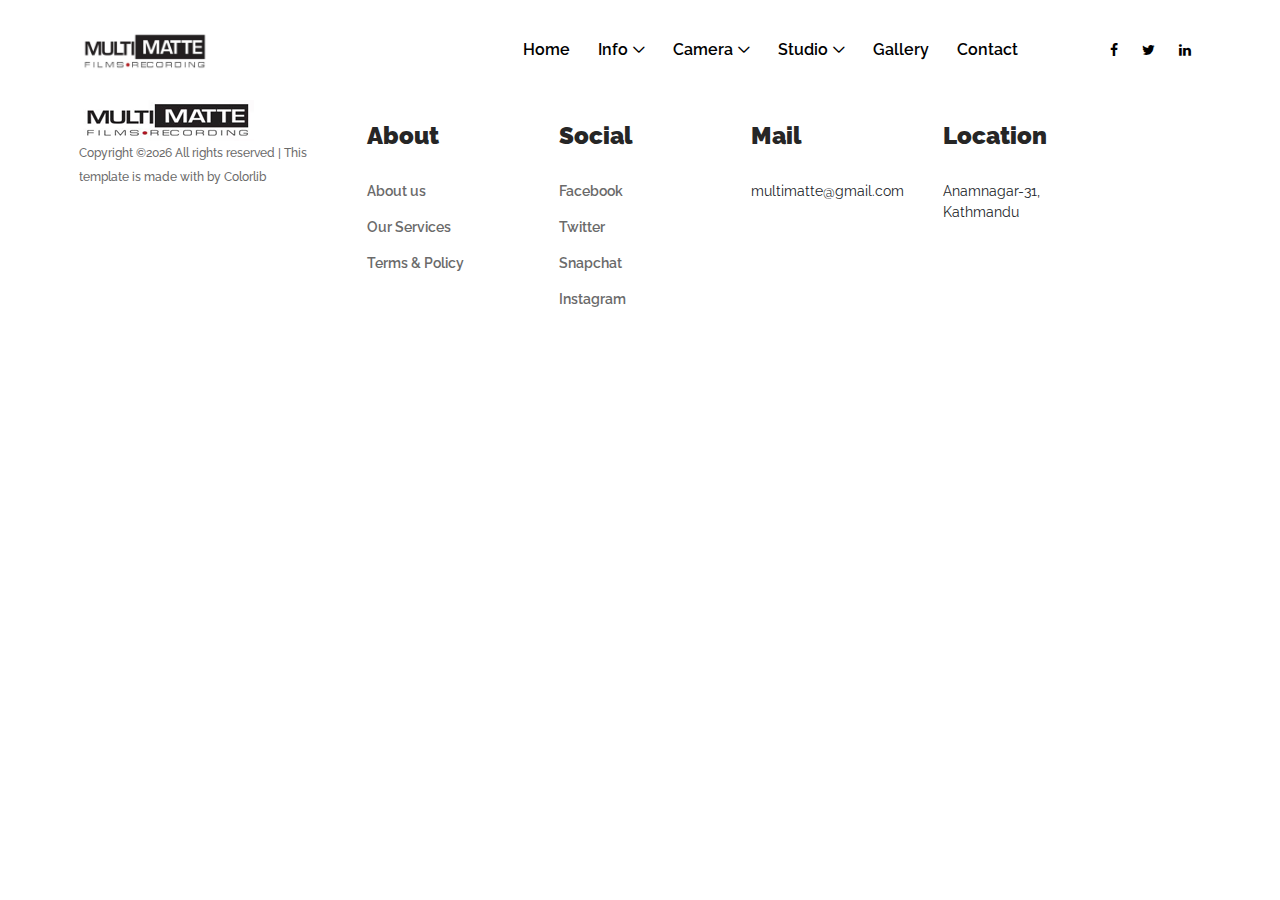
<file: webappps/musica/about-us.html>
<!DOCTYPE html>
<html lang="en">

<head>
    <meta charset="UTF-8">
    <meta name="description" content="">
    <meta http-equiv="X-UA-Compatible" content="IE=edge">
    <meta name="viewport" content="width=device-width, initial-scale=1, shrink-to-fit=no">
    <!-- The above 4 meta tags *must* come first in the head; any other head content must come *after* these tags -->

    <!-- Title -->
    <title>Musica - Music Template</title>

    <!-- Favicon -->
    <link rel="icon" href="img/core-img/favicon.ico">

    <!-- Core Stylesheet -->
    <link rel="stylesheet" href="style.css">

</head>

<body>
    <!-- ##### Preloader ##### -->
    <div class="preloader d-flex align-items-center justify-content-center">
        <div class="circle-preloader">
            <img src="img/core-img/compact-disc.png" alt="">
        </div>
    </div>

    <!-- ##### Header Area Start ##### -->
    <header class="header-area">
        <!-- Navbar Area -->
        <div class="musica-main-menu">
            <div class="classy-nav-container breakpoint-off">
                <div class="container-fluid">
                    <!-- Menu -->
                    <nav class="classy-navbar justify-content-between" id="musicaNav">

                        <!-- Nav brand -->
                        <a href="index.html" class="nav-brand"><img src="img/core-img/logo.png" alt=""></a>

                        <!-- Navbar Toggler -->
                        <div class="classy-navbar-toggler">
                            <span class="navbarToggler"><span></span><span></span><span></span></span>
                        </div>

                        <!-- Menu -->
                        <div class="classy-menu">

                            <!-- close btn -->
                            <div class="classycloseIcon">
                                <div class="cross-wrap"><span class="top"></span><span class="bottom"></span></div>
                            </div>

                            <!-- Nav Start -->
                            <div class="classynav">
                                <ul>
                                    <li><a href="index.html">Home</a></li>
                                    <li><a href="#">Info</a>
                                        <ul class="dropdown">

                                            <li><a href="about-us.html">About Us</a></li>
                                            <li><a href="#">Services</a></li>
                                            <li><a href="#">Terms &amp; Policy</a></li>
                                            <li><a href="#">Contact</a></li>
                                            <li><a href="#">Location</a></li>
                                        </ul>
                                    </li>
                                    <li><a href="#">Camera</a>
                                        <ul class="dropdown">

                                            <li><a href="#">Cameras -></a>
                                            <ul class="dropdown">

                                            <li><a href="#">RED Camera</a></li>
                                            <li><a href="#">Arri Camera</a></li>
                                            <li><a href="#">Cannon</a></li>
                                            <li><a href="#">Sony</a></li>
                                        </ul></li>
                                            <li><a href="#">Lense</a></li>
                                            <li><a href="#">Configuration Tool</a></li>

                                        </ul>
                                    </li>

                                    <li><a href="#">Studio</a>
                                        <ul class="dropdown">

                                            <li><a href="#">Dubbing Studio</a></li>
                                            <li><a href="#">Post Production</a></li>
                                            <li><a href="#">Studio Charges</a></li>
                                        </ul>
                                    </li>

                                    <li><a href="#">Gallery</a></li>
                                    <li><a href="contact.html">Contact</a></li>
                                </ul>

                                <!-- Social Button -->
                                <div class="top-social-info">

                                    <a href="https://www.facebook.com/multimatte/"><i class="fa fa-facebook" aria-hidden="true"></i></a>
                                    <a href="#"><i class="fa fa-twitter" aria-hidden="true"></i></a>


                                    <a href="#"><i class="fa fa-linkedin" aria-hidden="true"></i></a>
                                </div>

                            </div>
                            <!-- Nav End -->
                        </div>
                    </nav>
                </div>
            </div>
        </div>
    </header>
    <!-- ##### Header Area End ##### -->


    <!-- ##### CTA Area End ##### -->

    <!-- ##### Footer Area Start ##### -->
    <footer class="footer-area section-padding-100-0">
        <div class="container-fluid">
            <div class="row">

                <!-- Footer Widget Area -->
                <div class="col-12 col-md-6 col-xl-3">
                    <div class="footer-widget-area mb-100">
                        <a href="#"><img src="img/core-img/logo2.png" alt=""></a>
                        <p class="copywrite-text"><a href="#"><!-- Link back to Colorlib can't be removed. Template is licensed under CC BY 3.0. -->
Copyright &copy;<script>document.write(new Date().getFullYear());</script> All rights reserved | This template is made with  by <a href="https://colorlib.com" target="_blank">Colorlib</a>
<!-- Link back to Colorlib can't be removed. Template is licensed under CC BY 3.0. -->
</p>
                    </div>
                </div>

                <!-- Footer Widget Area -->
                <div class="col-12 col-sm-4 col-xl-2">
                    <div class="footer-widget-area mb-100">
                        <div class="widget-title">
                            <h4>About</h4>
                        </div>
                        <nav>
                            <ul class="footer-nav">
                                <li><a href="#">About us</a></li>
                                <li><a href="#">Our Services</a></li>
                                <li><a href="#">Terms &amp; Policy</a></li>

                            </ul>
                        </nav>
                    </div>
                </div>

                <!-- Footer Widget Area -->

                <!-- Footer Widget Area -->
                <div class="col-12 col-sm-4 col-xl-2">
                    <div class="footer-widget-area mb-100">
                        <div class="widget-title">
                            <h4>Social</h4>
                        </div>
                        <nav>
                            <ul class="footer-nav">
                                <li><a href="https://www.facebook.com/multimatte/">Facebook</a></li>
                                <li><a href="#">Twitter</a></li>
                                <li><a href="#">Snapchat</a></li>
                                <li><a href="#">Instagram</a></li>
                            </ul>
                        </nav>
                    </div>
                </div>

                <!-- Footer Widget Area -->
                <!-- Footer Widget Area -->
                <div class="col-12 col-sm-4 col-xl-2">
                    <div class="footer-widget-area mb-100">
                        <div class="widget-title">
                            <h4>Mail</h4>
                        </div>
                        <nav>
                            <ul class="footer-nav">
                                <li>multimatte@gmail.com</li>

                            </ul>
                        </nav>
                    </div>
                </div>

                <!-- Footer Widget Area -->
                <!-- Footer Widget Area -->
                <div class="col-12 col-sm-4 col-xl-2">
                    <div class="footer-widget-area mb-100">
                        <div class="widget-title">
                            <h4>Location</h4>
                        </div>
                        <nav>
                            <ul class="footer-nav">
                                <li>Anamnagar-31, Kathmandu</li>
                            </ul>
                        </nav>
                    </div>
                </div>

                <!-- Footer Widget Area -->
                   </footer>
    <!-- ##### Footer Area Start ##### -->

    <!-- ##### All Javascript Script ##### -->
    <!-- jQuery-2.2.4 js -->
    <script src="js/jquery/jquery-2.2.4.min.js"></script>
    <!-- Popper js -->
    <script src="js/bootstrap/popper.min.js"></script>
    <!-- Bootstrap js -->
    <script src="js/bootstrap/bootstrap.min.js"></script>
    <!-- All Plugins js -->
    <script src="js/plugins/plugins.js"></script>
    <!-- Active js -->
    <script src="js/active.js"></script>
</body>

</html>
</file>
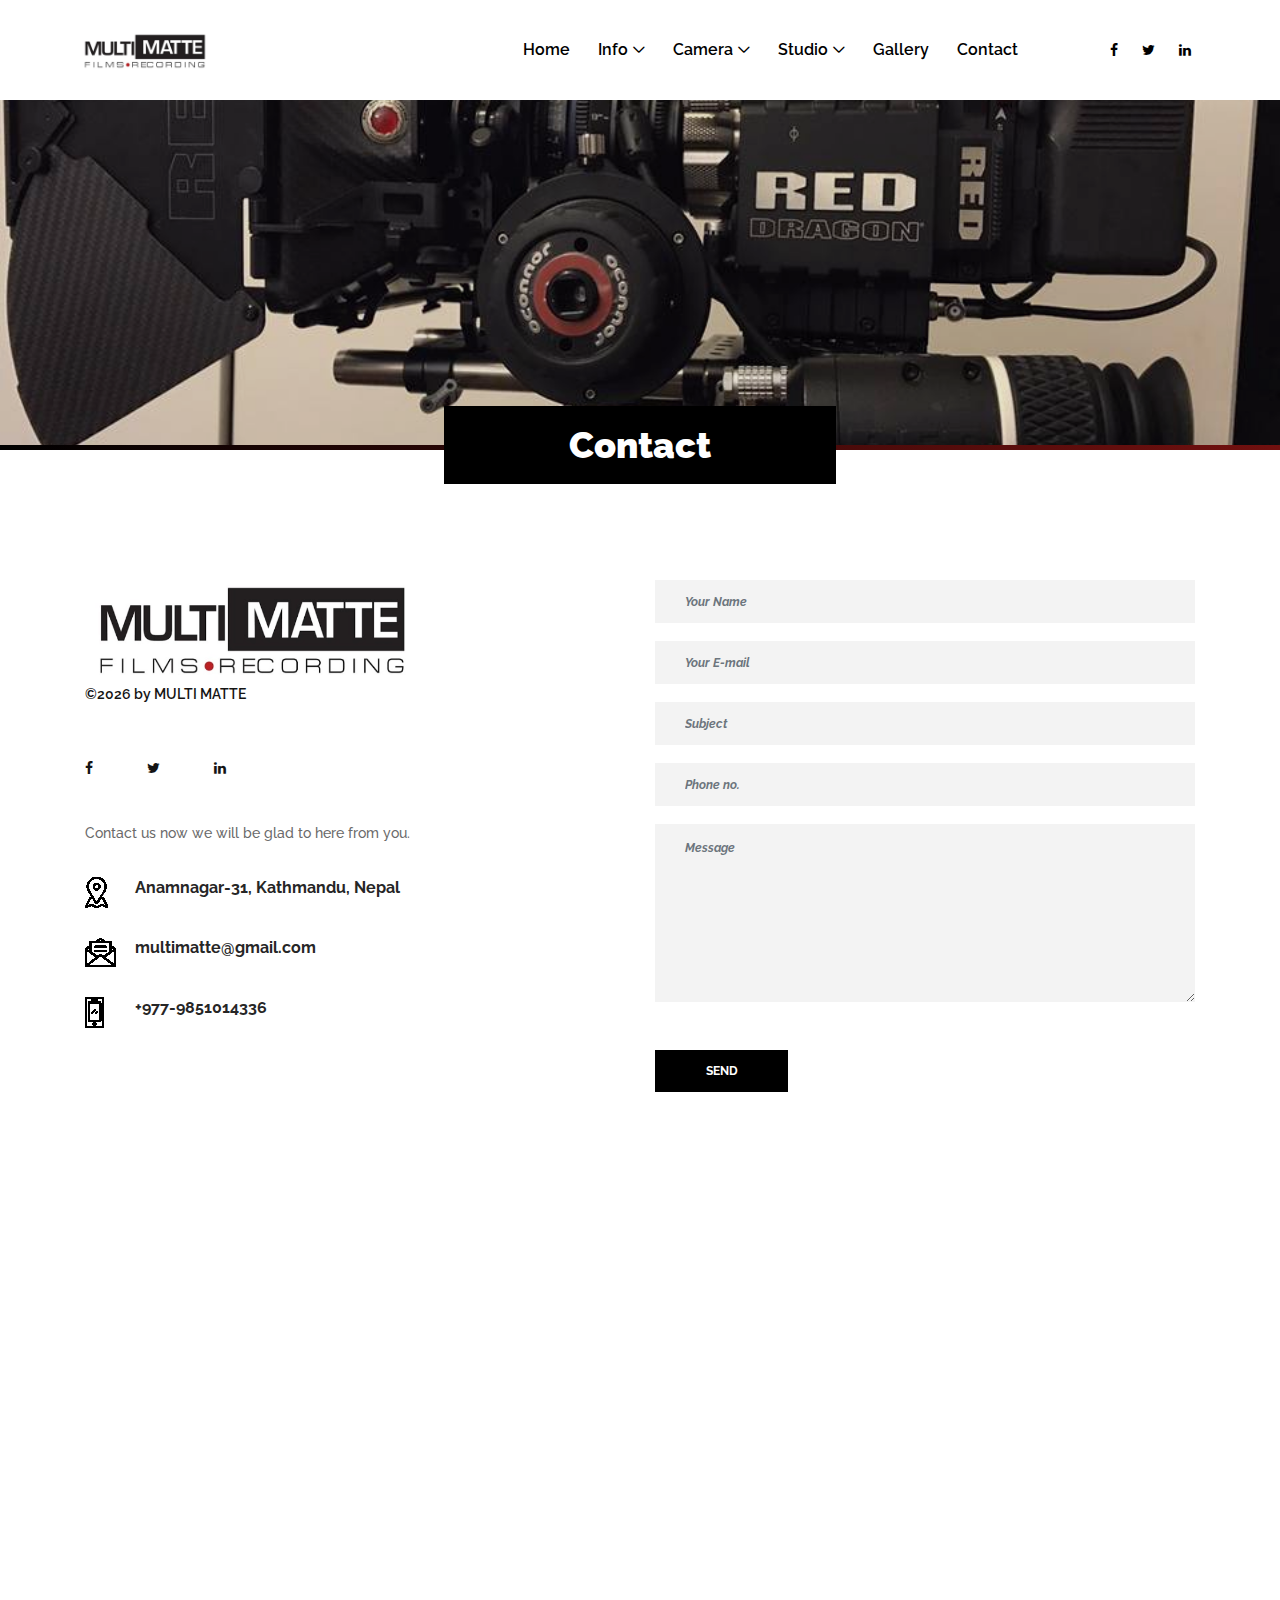
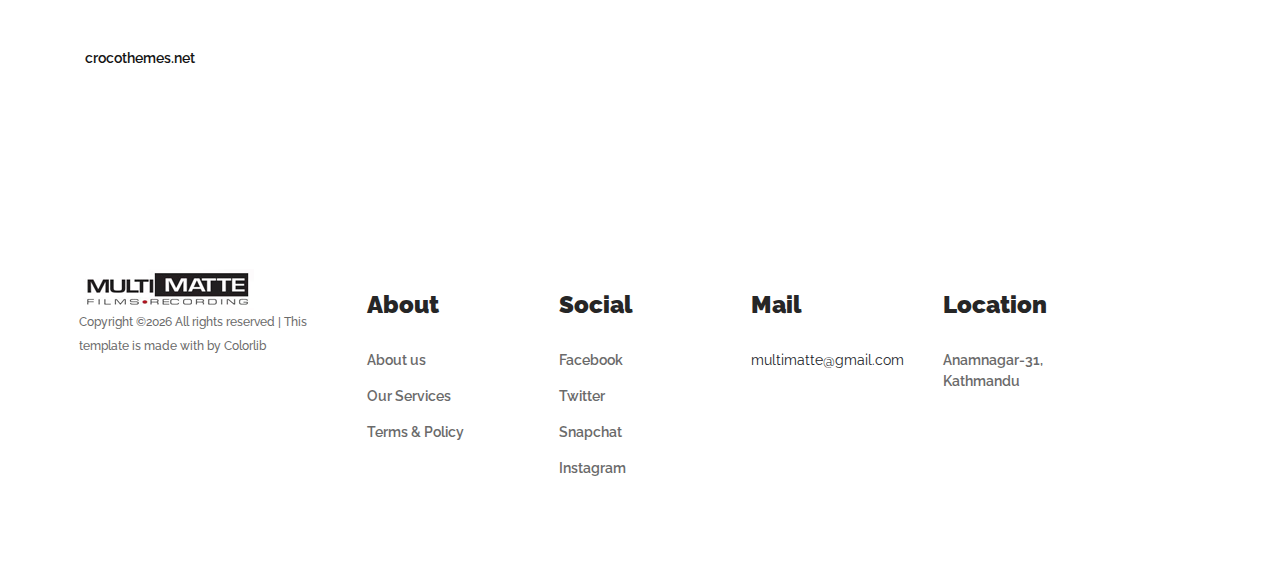
<file: webappps/musica/contact.html>
<!DOCTYPE html>
<html lang="en">

<head>
    <meta charset="UTF-8">
    <meta name="description" content="">
    <meta http-equiv="X-UA-Compatible" content="IE=edge">
    <meta name="viewport" content="width=device-width, initial-scale=1, shrink-to-fit=no">
    <!-- The above 4 meta tags *must* come first in the head; any other head content must come *after* these tags -->

    <!-- Title -->
    <title>Musica - Music Template</title>

    <!-- Favicon -->
    <link rel="icon" href="img/core-img/favicon.ico">

    <!-- Core Stylesheet -->
    <link rel="stylesheet" href="style.css">

</head>

<body>
    <!-- ##### Preloader ##### -->
    <div class="preloader d-flex align-items-center justify-content-center">
        <div class="circle-preloader">
            <img src="img/core-img/compact-disc.png" alt="">
        </div>
    </div>

    <!-- ##### Header Area Start ##### -->
    <header class="header-area">
        <!-- Navbar Area -->
        <div class="musica-main-menu">
            <div class="classy-nav-container breakpoint-off">
                <div class="container-fluid">
                    <!-- Menu -->
                    <nav class="classy-navbar justify-content-between" id="musicaNav">

                        <!-- Nav brand -->
                        <a href="index.html" class="nav-brand"><img src="img/core-img/logo.png" alt=""></a>

                        <!-- Navbar Toggler -->
                        <div class="classy-navbar-toggler">
                            <span class="navbarToggler"><span></span><span></span><span></span></span>
                        </div>

                        <!-- Menu -->
                        <div class="classy-menu">

                            <!-- close btn -->
                            <div class="classycloseIcon">
                                <div class="cross-wrap"><span class="top"></span><span class="bottom"></span></div>
                            </div>

                            <!-- Nav Start -->
                            <div class="classynav">
                                <ul>
                                    <li><a href="index.html">Home</a></li>
                                    <li><a href="#">Info</a>
                                        <ul class="dropdown">
                                           
                                            <li><a href="about-us.html">About Us</a></li>
                                            <li><a href="#">Services</a></li>
                                            <li><a href="#">Terms &amp; Policy</a></li>
                                            <li><a href="#">Contact</a></li>
                                            <li><a href="#">Location</a></li>
                                        </ul>
                                    </li>
                                    <li><a href="#">Camera</a>
                                        <ul class="dropdown">
                                           
                                            <li><a href="#">Cameras -></a>
                                            <ul class="dropdown">
                                           
                                            <li><a href="#">RED Camera</a></li>
                                            <li><a href="#">Arri Camera</a></li>
                                            <li><a href="#">Cannon</a></li>
                                            <li><a href="#">Sony</a></li>
                                            <li><a href="#">GOPRO Hero 4</a></li>
                                            <li><a href="#">DJI Phantom</a></li>
                                        </ul></li>
                                            <li><a href="#">Lense</a></li>
                                            <li><a href="#">Configuration Tool</a></li>
                                            
                                        </ul>
                                    </li>

                                    <li><a href="#">Studio</a>
                                        <ul class="dropdown">
                                           
                                            <li><a href="#">Dubbing Studio</a></li>
                                            <li><a href="#">Post Production</a></li>
                                            <li><a href="#">Studio Charges</a></li>
                                        </ul>
                                    </li>

                                   <!-- <li><a href="#">Mega Menu</a>
                                        <div class="megamenu">
                                            <ul class="single-mega cn-col-4">
                                                <li><a href="index.html">Home</a></li>
                                                <li><a href="about-us.html">About Us</a></li>
                                                <li><a href="concert-tours.html">Concert &amp; Tours</a></li>
                                                <li><a href="blog.html">News</a></li>
                                                <li><a href="contact.html">Contact</a></li>
                                                <li><a href="elements.html">Elements</a></li>
                                            </ul>
                                            <ul class="single-mega cn-col-4">
                                                <li><a href="index.html">Home</a></li>
                                                <li><a href="about-us.html">About Us</a></li>
                                                <li><a href="concert-tours.html">Concert &amp; Tours</a></li>
                                                <li><a href="blog.html">News</a></li>
                                                <li><a href="contact.html">Contact</a></li>
                                                <li><a href="elements.html">Elements</a></li>
                                            </ul>
                                            <ul class="single-mega cn-col-4">
                                                <li><a href="index.html">Home</a></li>
                                                <li><a href="about-us.html">About Us</a></li>
                                                <li><a href="concert-tours.html">Concert &amp; Tours</a></li>
                                                <li><a href="blog.html">News</a></li>
                                                <li><a href="contact.html">Contact</a></li>
                                                <li><a href="elements.html">Elements</a></li>
                                            </ul>
                                            <ul class="single-mega cn-col-4">
                                                <li><a href="index.html">Home</a></li>
                                                <li><a href="about-us.html">About Us</a></li>
                                                <li><a href="concert-tours.html">Concert &amp; Tours</a></li>
                                                <li><a href="blog.html">News</a></li>
                                                <li><a href="contact.html">Contact</a></li>
                                                <li><a href="elements.html">Elements</a></li>
                                            </ul>
                                        </div>
                                    </li>-->
                                    <li><a href="#">Gallery</a></li>
                                    <li><a href="contact.html">Contact</a></li>
                                </ul>

                                <!-- Social Button -->
                                <div class="top-social-info">
                                    
                                    <a href="https://www.facebook.com/multimatte/"><i class="fa fa-facebook" aria-hidden="true"></i></a>
                                    <a href="#"><i class="fa fa-twitter" aria-hidden="true"></i></a>
                                    
                                   
                                    <a href="#"><i class="fa fa-linkedin" aria-hidden="true"></i></a>
                                </div>

                            </div>
                            <!-- Nav End -->
                        </div>
                    </nav>
                </div>
            </div>
        </div>
    </header>
    <!-- ##### Header Area End ##### -->

    <!-- ##### Breadcumb Area Start ##### -->
    <div class="breadcumb-area bg-img bg-overlay2" style="background-image: url(img/bg-img/red_cam.jpg);">
        <div class="bradcumbContent">
            <h2>Contact</h2>
        </div>
    </div>
    <!-- bg gradients -->
    <div class="bg-gradients"></div>
    <!-- ##### Breadcumb Area End ##### -->

    <!-- ##### Contact Area Start ##### -->
    <section class="contact-area mt-30 section-padding-100-0">
        <div class="container">

            <div class="row">

                <div class="col-12 col-lg-6">
                    <div class="contact-content mb-100">
                        <a href="#"><img src="img/core-img/logo.png" alt="" style="height: 100px; width: 330px;"></a>
                        <p class="copywrite-text"><a href="#"><!-- Link back to Colorlib can't be removed. Template is licensed under CC BY 3.0. -->
 &copy;<script>document.write(new Date().getFullYear());</script>  by <a href="" target="">MULTI MATTE</a>
<!-- Link back to Colorlib can't be removed. Template is licensed under CC BY 3.0. -->
</p>

                        <!-- Contact Social Info -->
                        <div class="contact-social-info mt-50">
                            <a href="https://www.facebook.com/multimatte/" data-toggle="tooltip" data-placement="top" title="Facebook"><i class="fa fa-facebook" aria-hidden="true"></i></a>
                            <a href="#" data-toggle="tooltip" data-placement="top" title="Twitter"><i class="fa fa-twitter" aria-hidden="true"></i></a>
                            <a href="#" data-toggle="tooltip" data-placement="top" title="Linkedin"><i class="fa fa-linkedin" aria-hidden="true"></i></a>
                        </div>
                        
                        <p class="mb-30">Contact us now we will be glad to here from you.</p>

                        <!-- Single Contact Info -->
                        <div class="single-contact-info d-flex align-items-center">
                            <div class="icon">
                                <img src="img/core-img/placeholder.png" alt="">
                            </div>
                            <h6>Anamnagar-31, Kathmandu, Nepal</h6>
                        </div>

                        <!-- Single Contact Info -->
                        <div class="single-contact-info d-flex align-items-center">
                            <div class="icon">
                                <img src="img/core-img/message.png" alt="">
                            </div>
                            <h6>multimatte@gmail.com</h6>
                        </div>

                        <!-- Single Contact Info -->
                        <div class="single-contact-info d-flex align-items-center">
                            <div class="icon">
                                <img src="img/core-img/smartphone.png" alt="">
                            </div>
                            <h6>+977-9851014336</h6>
                        </div>
                    </div>
                </div>

                <div class="col-12 col-lg-6">
                    <div class="contact-content mb-100">
                        <!-- Contact Form Area -->
                        <div class="contact-form-area">
                            <form action="#" method="post">
                                <div class="form-group">
                                    <input type="text" class="form-control" id="name" placeholder="Your Name">
                                </div>
                                <div class="form-group">
                                    <input type="email" class="form-control" id="email" placeholder="Your E-mail">
                                </div>
                                <div class="form-group">
                                    <input type="text" class="form-control" id="subject" placeholder="Subject">
                                </div>
                                <div class="form-group">
                                    <input type="text" class="form-control" id="subject" placeholder="Phone no.">
                                </div>
                                <div class="form-group">
                                    <textarea name="message" class="form-control" id="message" cols="30" rows="10" placeholder="Message"></textarea>
                                </div>
                                <button class="btn musica-btn mt-30" type="submit">send</button>
                            </form>
                        </div>
                    </div>
                </div>

            </div>
        </div>
    </section>
    <!-- ##### Contact Area End ##### -->

    <!-- ##### Google Maps ##### -->
    <div class="map-area mb-100">
        <div class="container">
            <div class="row">
                <div class="col-12"><iframe width="600" height="500" id="gmap_canvas" src="http://maps.google.com/maps?q=27.6958807,85.3294043&ie=UTF8&iwloc=&output=embed" frameborder="0" scrolling="no" marginheight="0" marginwidth="0"></iframe><a href="https://www.crocothemes.net">crocothemes.net</a></div><style>.mapouter{position:relative;text-align:right;height:500px;width:600px;}.gmap_canvas {overflow:hidden;background:none!important;height:500px;width:600px;}</style></div>
                
        </div>
    </div>

    <!-- ##### CTA Area Start ##### -->
   
    <!-- ##### CTA Area End ##### -->

    <!-- ##### Footer Area Start ##### -->
    <footer class="footer-area section-padding-100-0">
        <div class="container-fluid">
            <div class="row">

                <!-- Footer Widget Area -->
                <div class="col-12 col-md-6 col-xl-3">
                    <div class="footer-widget-area mb-100">
                        <a href="#"><img src="img/core-img/logo2.png" alt=""></a>
                        <p class="copywrite-text"><a href="#"><!-- Link back to Colorlib can't be removed. Template is licensed under CC BY 3.0. -->
Copyright &copy;<script>document.write(new Date().getFullYear());</script> All rights reserved | This template is made with  by <a href="https://colorlib.com" target="_blank">Colorlib</a>
<!-- Link back to Colorlib can't be removed. Template is licensed under CC BY 3.0. -->
</p>
                    </div>
                </div>

                <!-- Footer Widget Area -->
                <div class="col-12 col-sm-4 col-xl-2">
                    <div class="footer-widget-area mb-100">
                        <div class="widget-title">
                            <h4>About</h4>
                        </div>
                        <nav>
                            <ul class="footer-nav">
                                <li><a href="#">About us</a></li>
                                <li><a href="#">Our Services</a></li>
                                <li><a href="#">Terms &amp; Policy</a></li>
                                
                            </ul>
                        </nav>
                    </div>
                </div>

                <!-- Footer Widget Area -->
                
                <!-- Footer Widget Area -->
                <div class="col-12 col-sm-4 col-xl-2">
                    <div class="footer-widget-area mb-100">
                        <div class="widget-title">
                            <h4>Social</h4>
                        </div>
                        <nav>
                            <ul class="footer-nav">
                                <li><a href="https://www.facebook.com/multimatte/">Facebook</a></li>
                                <li><a href="#">Twitter</a></li>
                                <li><a href="#">Snapchat</a></li>
                                <li><a href="#">Instagram</a></li>
                            </ul>
                        </nav>
                    </div>
                </div>

                <!-- Footer Widget Area -->
                <!-- Footer Widget Area -->
                <div class="col-12 col-sm-4 col-xl-2">
                    <div class="footer-widget-area mb-100">
                        <div class="widget-title">
                            <h4>Mail</h4>
                        </div>
                        <nav>
                            <ul class="footer-nav">
                                <li>multimatte@gmail.com</li>
                                
                            </ul>
                        </nav>
                    </div>
                </div>

                <!-- Footer Widget Area -->
                <!-- Footer Widget Area -->
                <div class="col-12 col-sm-4 col-xl-2">
                    <div class="footer-widget-area mb-100">
                        <div class="widget-title">
                            <h4>Location</h4>
                        </div>
                        <nav>
                            <ul class="footer-nav">
                                <li><a href=" http://maps.google.com/maps?q=27.6958807,85.3294043">Anamnagar-31, Kathmandu</a></li>
                            </ul>
                        </nav>
                    </div>
                </div>

                <!-- Footer Widget Area -->
                   </footer>
    <!-- ##### Footer Area Start ##### -->

    <!-- ##### All Javascript Script ##### -->
    <!-- jQuery-2.2.4 js -->
    <script src="js/jquery/jquery-2.2.4.min.js"></script>
    <!-- Popper js -->
    <script src="js/bootstrap/popper.min.js"></script>
    <!-- Bootstrap js -->
    <script src="js/bootstrap/bootstrap.min.js"></script>
    <!-- All Plugins js -->
    <script src="js/plugins/plugins.js"></script>
    <!-- Active js -->
    <script src="js/active.js"></script>
</body>

</html>
</file>
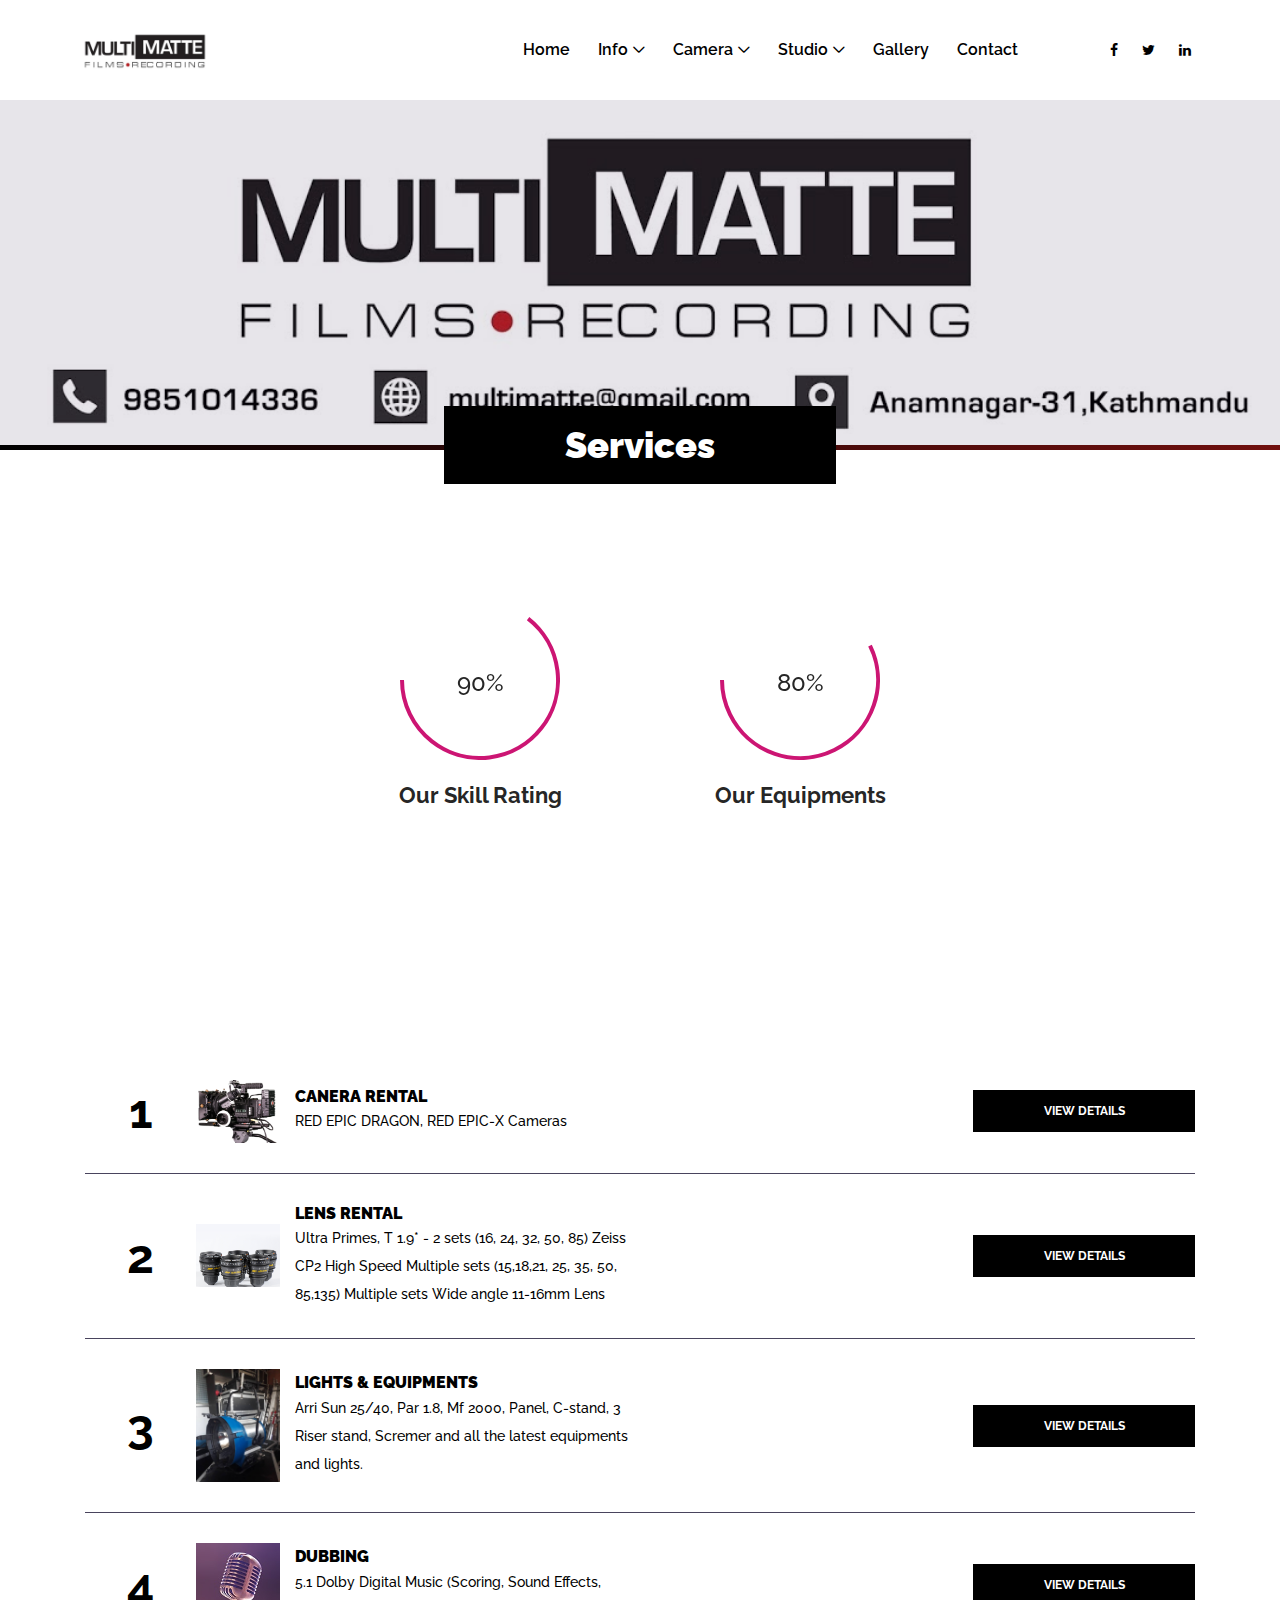
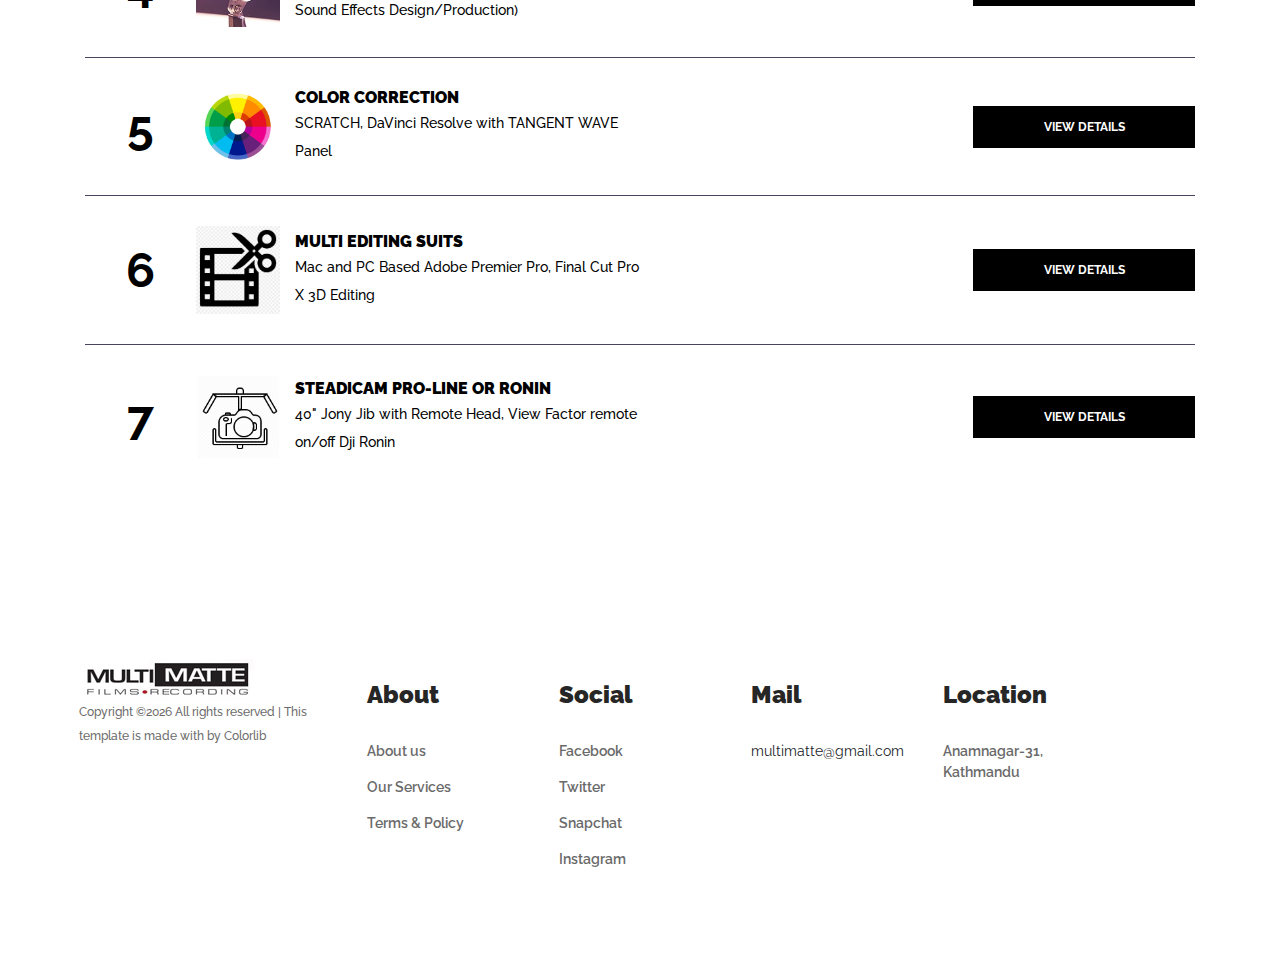
<file: webappps/musica/services.html>
<!DOCTYPE html>
<html lang="en">

<head>
    <meta charset="UTF-8">
    <meta name="description" content="">
    <meta http-equiv="X-UA-Compatible" content="IE=edge">
    <meta name="viewport" content="width=device-width, initial-scale=1, shrink-to-fit=no">
    <!-- The above 4 meta tags *must* come first in the head; any other head content must come *after* these tags -->

    <!-- Title -->
    <title>MULTI MATTE - Films &amp; Recordings</title>

    <!-- Favicon -->
    <link rel="img" href="img/core-img/compact-disc.ico">

    <!-- Core Stylesheet -->
    <link rel="stylesheet" href="style.css">

</head>

<body>
    <!-- ##### Preloader ##### -->
    <div class="preloader d-flex align-items-center justify-content-center">
        <div class="circle-preloader">
            <img src="img/core-img/compact-disc.png" alt="">
        </div>
    </div>

    <!-- ##### Header Area Start ##### -->
    <header class="header-area">
        <!-- Navbar Area -->
        <div class="musica-main-menu">
            <div class="classy-nav-container breakpoint-off">
                <div class="container-fluid">
                    <!-- Menu -->
                    <nav class="classy-navbar justify-content-between" id="musicaNav">

                        <!-- Nav brand -->
                        <a href="index.html" class="nav-brand"><img src="img/core-img/logo.png" alt=""></a>

                        <!-- Navbar Toggler -->
                        <div class="classy-navbar-toggler">
                            <span class="navbarToggler"><span></span><span></span><span></span></span>
                        </div>

                        <!-- Menu -->
                        <div class="classy-menu">

                            <!-- close btn -->
                            <div class="classycloseIcon">
                                <div class="cross-wrap"><span class="top"></span><span class="bottom"></span></div>
                            </div>

                            <!-- Nav Start -->
                            <div class="classynav">
                                <ul>
                                    <li><a href="index.html">Home</a></li>
                                    <li><a href="#">Info</a>
                                        <ul class="dropdown">
                                           
                                            <li><a href="about-us.html">About Us</a></li>
                                            <li><a href="#">Services</a></li>
                                            <li><a href="#">Terms &amp; Policy</a></li>
                                            <li><a href="#">Contact</a></li>
                                            <li><a href="#">Location</a></li>
                                        </ul>
                                    </li>
                                    <li><a href="#">Camera</a>
                                        <ul class="dropdown">
                                           
                                            <li><a href="#">Cameras</a>
                                            <ul class="dropdown">
                                           
                                            <li><a href="#">RED Camera</a></li>
                                            <li><a href="#">Arri Camera</a></li>
                                            <li><a href="#">Cannon</a></li>
                                            <li><a href="#">Sony</a></li>
                                            <li><a href="#">GOPRO Hero 4</a></li>
                                            <li><a href="#">DJI Phantom</a></li>
                                        </ul></li>
                                            <li><a href="#">Lense</a></li>
                                            <li><a href="#">Configuration Tool</a></li>
                                            
                                        </ul>
                                    </li>

                                    <li><a href="#">Studio</a>
                                        <ul class="dropdown">
                                           
                                            <li><a href="#">Dubbing Studio</a></li>
                                            <li><a href="#">Post Production</a></li>
                                            <li><a href="#">Studio Charges</a></li>
                                        </ul>
                                    </li>

                                   
                                    <li><a href="#">Gallery</a></li>
                                    <li><a href="contact.html">Contact</a></li>
                                </ul>

                                <!-- Social Button -->
                                <div class="top-social-info">
                                    
                                    <a href="https://www.facebook.com/multimatte/"><i class="fa fa-facebook" aria-hidden="true"></i></a>
                                    <a href="#"><i class="fa fa-twitter" aria-hidden="true"></i></a>
                                    
                                   
                                    <a href="#"><i class="fa fa-linkedin" aria-hidden="true"></i></a>
                                </div>

                            </div>
                            <!-- Nav End -->
                        </div>
                    </nav>
                </div>
            </div>
        </div>
    </header>
    <!-- ##### Header Area End ##### -->
    <div class="breadcumb-area bg-img bg-overlay2" style="background-image: url(img/bg-img/all_logo.jpg);">
    <div class="bradcumbContent">
            <h2>Services</h2>
        </div>
    </div>
     <div class="bg-gradients"></div>


<div class="col-12" style="margin-top: 150px; margin-left: 25%;">
                    <!-- Loaders Area Start -->
                    <div class="our-skills-area">
                        <div class="row">

                            <!-- Single Skills Area -->
                            <div class="col-12 col-sm-6 col-lg-3">
                                <div class="single-skils-area mb-100">
                                    <div id="circle" class="circle" data-value="0.90">
                                        <div class="skills-text">
                                            <span>90%</span>
                                        </div>
                                    </div>
                                    <h5>Our Skill Rating</h5>
                                    <p></p>
                                </div>
                            </div>

                            <!-- Single Skills Area -->
                            <div class="col-12 col-sm-6 col-lg-3">
                                <div class="single-skils-area mb-100">
                                    <div id="circle2" class="circle" data-value="0.80">
                                        <div class="skills-text">
                                            <span>80%</span>
                                        </div>
                                    </div>
                                    <h5>Our Equipments</h5>
                                    <p></p>
                                </div>
                            </div>

                            

                        </div>
                    </div>
                </div>




<!-- ##### Upcoming Shows Area Start ##### -->
    <div class="upcoming-shows-area section-padding-100">
        <div class="container">
            <div class="row">
                <div class="col-12">
                    <div class="section-heading">
                        <h2></h2>
                        <h6></h6>
                    </div>
                </div>
            </div>

            <div class="row">
                <div class="col-12">
                    <!-- Upcoming Shows Content -->
                    <div class="upcoming-shows-content">

                        <!-- Single Upcoming Shows -->
                        <div class="single-upcoming-shows d-flex align-items-center flex-wrap">
                            <div class="shows-date">
                                <h2>1 <span></span></h2>
                            </div>
                            <div class="shows-desc d-flex align-items-center">
                                <div class="shows-img">
                                    <img src="img/services-pic/red_cam.png" alt="">
                                </div>
                                <div class="shows-name">
                                    <h6>Canera Rental</h6>
                                    <p>RED EPIC DRAGON, RED EPIC-X Cameras</p>
                                </div>
                            </div>
                            <div class="shows-location">
                                <p></p>
                            </div>
                            <div class="shows-time">
                                <p></p>
                            </div>
                            <div class="buy-tickets">
                                <a href="#" class="btn musica-btn">View Details</a>
                            </div>
                        </div>

                        <!-- Single Upcoming Shows -->
                        <div class="single-upcoming-shows d-flex align-items-center flex-wrap">
                            <div class="shows-date">
                                <h2>2<span></span></h2>
                            </div>
                            <div class="shows-desc d-flex align-items-center">
                                <div class="shows-img">
                                    <img src="img/services-pic/lens.png" alt="">
                                </div>
                                <div class="shows-name">
                                    <h6>Lens Rental</h6>
                                    <p>Ultra Primes, T 1.9* - 2 sets (16, 24, 32, 50, 85)
Zeiss CP2 High Speed Multiple sets (15,18,21, 25, 35, 50, 85,135)
Multiple sets Wide angle 11-16mm Lens</p>
                                </div>
                            </div>
                            <div class="shows-location">
                                <p></p>
                            </div>
                            <div class="shows-time">
                                <p></p>
                            </div>
                            <div class="buy-tickets">
                                <a href="#" class="btn musica-btn">View Details</a>
                            </div>
                        </div>

                        <!-- Single Upcoming Shows -->
                        <div class="single-upcoming-shows d-flex align-items-center flex-wrap">
                            <div class="shows-date">
                                <h2>3<span></span></h2>
                            </div>
                            <div class="shows-desc d-flex align-items-center">
                                <div class="shows-img">
                                    <img src="img/services-pic/light.jpg" alt="">
                                </div>
                                <div class="shows-name">
                                    <h6>Lights &amp; Equipments</h6>
                                    <p>Arri Sun 25/40, Par 1.8, Mf 2000, Panel, C-stand, 3 Riser stand, Scremer and all the latest equipments and lights. </p>
                                </div>
                            </div>
                            <div class="shows-location">
                                <p></p>
                            </div>
                            <div class="shows-time">
                                <p></p>
                            </div>
                            <div class="buy-tickets">
                                <a href="#" class="btn musica-btn">View Details</a>
                            </div>
                        </div>

                        <!-- Single Upcoming Shows -->
                        <div class="single-upcoming-shows d-flex align-items-center flex-wrap">
                            <div class="shows-date">
                                <h2>4 <span></span></h2>
                            </div>
                            <div class="shows-desc d-flex align-items-center">
                                <div class="shows-img">
                                    <img src="img/bg-img/s4.jpg" alt="">
                                </div>
                                <div class="shows-name">
                                    <h6>Dubbing</h6>
                                    <p>5.1 Dolby Digital
Music (Scoring, Sound Effects, Sound Effects Design/Production) </p>
                                </div>
                            </div>
                            <div class="shows-location">
                                <p></p>
                            </div>
                            <div class="shows-time">
                                <p></p>
                            </div>
                            <div class="buy-tickets">
                                <a href="#" class="btn musica-btn">View Details</a>
                            </div>
                        </div>

                        <!-- Single Upcoming Shows -->
                        <div class="single-upcoming-shows d-flex align-items-center flex-wrap">
                            <div class="shows-date">
                                <h2>5<span></span></h2>
                            </div>
                            <div class="shows-desc d-flex align-items-center">
                                <div class="shows-img">
                                    <img src="img/services-pic/color-icon.jpg" alt="">
                                </div>
                                <div class="shows-name">
                                    <h6>Color Correction</h6>
                                    <p>SCRATCH, DaVinci Resolve with TANGENT WAVE Panel</p>
                                </div>
                            </div>
                            <div class="shows-location">
                                <p></p>
                            </div>
                            <div class="shows-time">
                                <p></p>
                            </div>
                            <div class="buy-tickets">
                                <a href="#" class="btn musica-btn">View Details</a>
                            </div>
                        </div>

                        <!-- Single Upcoming Shows -->
                        <div class="single-upcoming-shows d-flex align-items-center flex-wrap">
                            <div class="shows-date">
                                <h2>6<span></span></h2>
                            </div>
                            <div class="shows-desc d-flex align-items-center">
                                <div class="shows-img">
                                    <img src="img/services-pic/edit.png" alt="">
                                </div>
                                <div class="shows-name">
                                    <h6>Multi Editing Suits</h6>
                                    <p>Mac and PC Based
Adobe Premier Pro, Final Cut Pro X
3D Editing 
</p>
                                </div>
                            </div>
                            <div class="shows-location">
                                <p></p>
                            </div>
                            <div class="shows-time">
                                <p></p>
                            </div>
                            <div class="buy-tickets">
                                <a href="#" class="btn musica-btn">View Details</a>
                            </div>
                        </div>

                        <!-- Single Upcoming Shows -->
                        <div class="single-upcoming-shows d-flex align-items-center flex-wrap">
                            <div class="shows-date">
                                <h2>7<span></span></h2>
                            </div>
                            <div class="shows-desc d-flex align-items-center">
                                <div class="shows-img">
                                    <img src="img/services-pic/Gimbal.png" alt="">
                                </div>
                                <div class="shows-name">
                                    <h6>Steadicam Pro-Line or Ronin</h6>
                                    <p>40" Jony Jib with Remote Head, View Factor remote on/off
Dji Ronin 
</p>
                                </div>
                            </div>
                            <div class="shows-location">
                                <p></p>
                            </div>
                            <div class="shows-time">
                                <p></p>
                            </div>
                            <div class="buy-tickets">
                                <a href="#" class="btn musica-btn">View Details</a>
                            </div>
                        </div>

                    </div>
                </div>
            </div>
        </div>
    </div>
    <!-- ##### Upcoming Shows Area End ##### -->


            


    <!-- ##### Footer Area Start ##### -->
    <footer class="footer-area section-padding-100-0">
        <div class="container-fluid">
            <div class="row">

                <!-- Footer Widget Area -->
                <div class="col-12 col-md-6 col-xl-3">
                    <div class="footer-widget-area mb-100">
                        <a href="#"><img src="img/core-img/logo2.png" alt=""></a>
                        <p class="copywrite-text"><a href="#"><!-- Link back to Colorlib can't be removed. Template is licensed under CC BY 3.0. -->
Copyright &copy;<script>document.write(new Date().getFullYear());</script> All rights reserved | This template is made with  by <a href="https://colorlib.com" target="_blank">Colorlib</a>
<!-- Link back to Colorlib can't be removed. Template is licensed under CC BY 3.0. -->
</p>
                    </div>
                </div>

                <!-- Footer Widget Area -->
                <div class="col-12 col-sm-4 col-xl-2">
                    <div class="footer-widget-area mb-100">
                        <div class="widget-title">
                            <h4>About</h4>
                        </div>
                        <nav>
                            <ul class="footer-nav">
                                <li><a href="#">About us</a></li>
                                <li><a href="#">Our Services</a></li>
                                <li><a href="#">Terms &amp; Policy</a></li>
                                
                            </ul>
                        </nav>
                    </div>
                </div>

                <!-- Footer Widget Area -->
                
                <!-- Footer Widget Area -->
                <div class="col-12 col-sm-4 col-xl-2">
                    <div class="footer-widget-area mb-100">
                        <div class="widget-title">
                            <h4>Social</h4>
                        </div>
                        <nav>
                            <ul class="footer-nav">
                                <li><a href="https://www.facebook.com/multimatte/">Facebook</a></li>
                                <li><a href="#">Twitter</a></li>
                                <li><a href="#">Snapchat</a></li>
                                <li><a href="#">Instagram</a></li>
                            </ul>
                        </nav>
                    </div>
                </div>

                <!-- Footer Widget Area -->
                <!-- Footer Widget Area -->
                <div class="col-12 col-sm-4 col-xl-2">
                    <div class="footer-widget-area mb-100">
                        <div class="widget-title">
                            <h4>Mail</h4>
                        </div>
                        <nav>
                            <ul class="footer-nav">
                                <li>multimatte@gmail.com</li>
                                
                            </ul>
                        </nav>
                    </div>
                </div>

                <!-- Footer Widget Area -->
                <!-- Footer Widget Area -->
                <div class="col-12 col-sm-4 col-xl-2">
                    <div class="footer-widget-area mb-100">
                        <div class="widget-title">
                            <h4>Location</h4>
                        </div>
                        <nav>
                            <ul class="footer-nav">
                                <li><a href=" http://maps.google.com/maps?q=27.6958807,85.3294043">Anamnagar-31, Kathmandu</a></li>
                            </ul>
                        </nav>
                    </div>
                </div>

                <!-- Footer Widget Area -->
                   </footer>
    <!-- ##### Footer Area Start ##### -->

    <!-- ##### All Javascript Script ##### -->
    <!-- jQuery-2.2.4 js -->
    <script src="js/jquery/jquery-2.2.4.min.js"></script>
    <!-- Popper js -->
    <script src="js/bootstrap/popper.min.js"></script>
    <!-- Bootstrap js -->
    <script src="js/bootstrap/bootstrap.min.js"></script>
    <!-- All Plugins js -->
    <script src="js/plugins/plugins.js"></script>
    <!-- Active js -->
    <script src="js/active.js"></script>
</body>

</html>
</file>
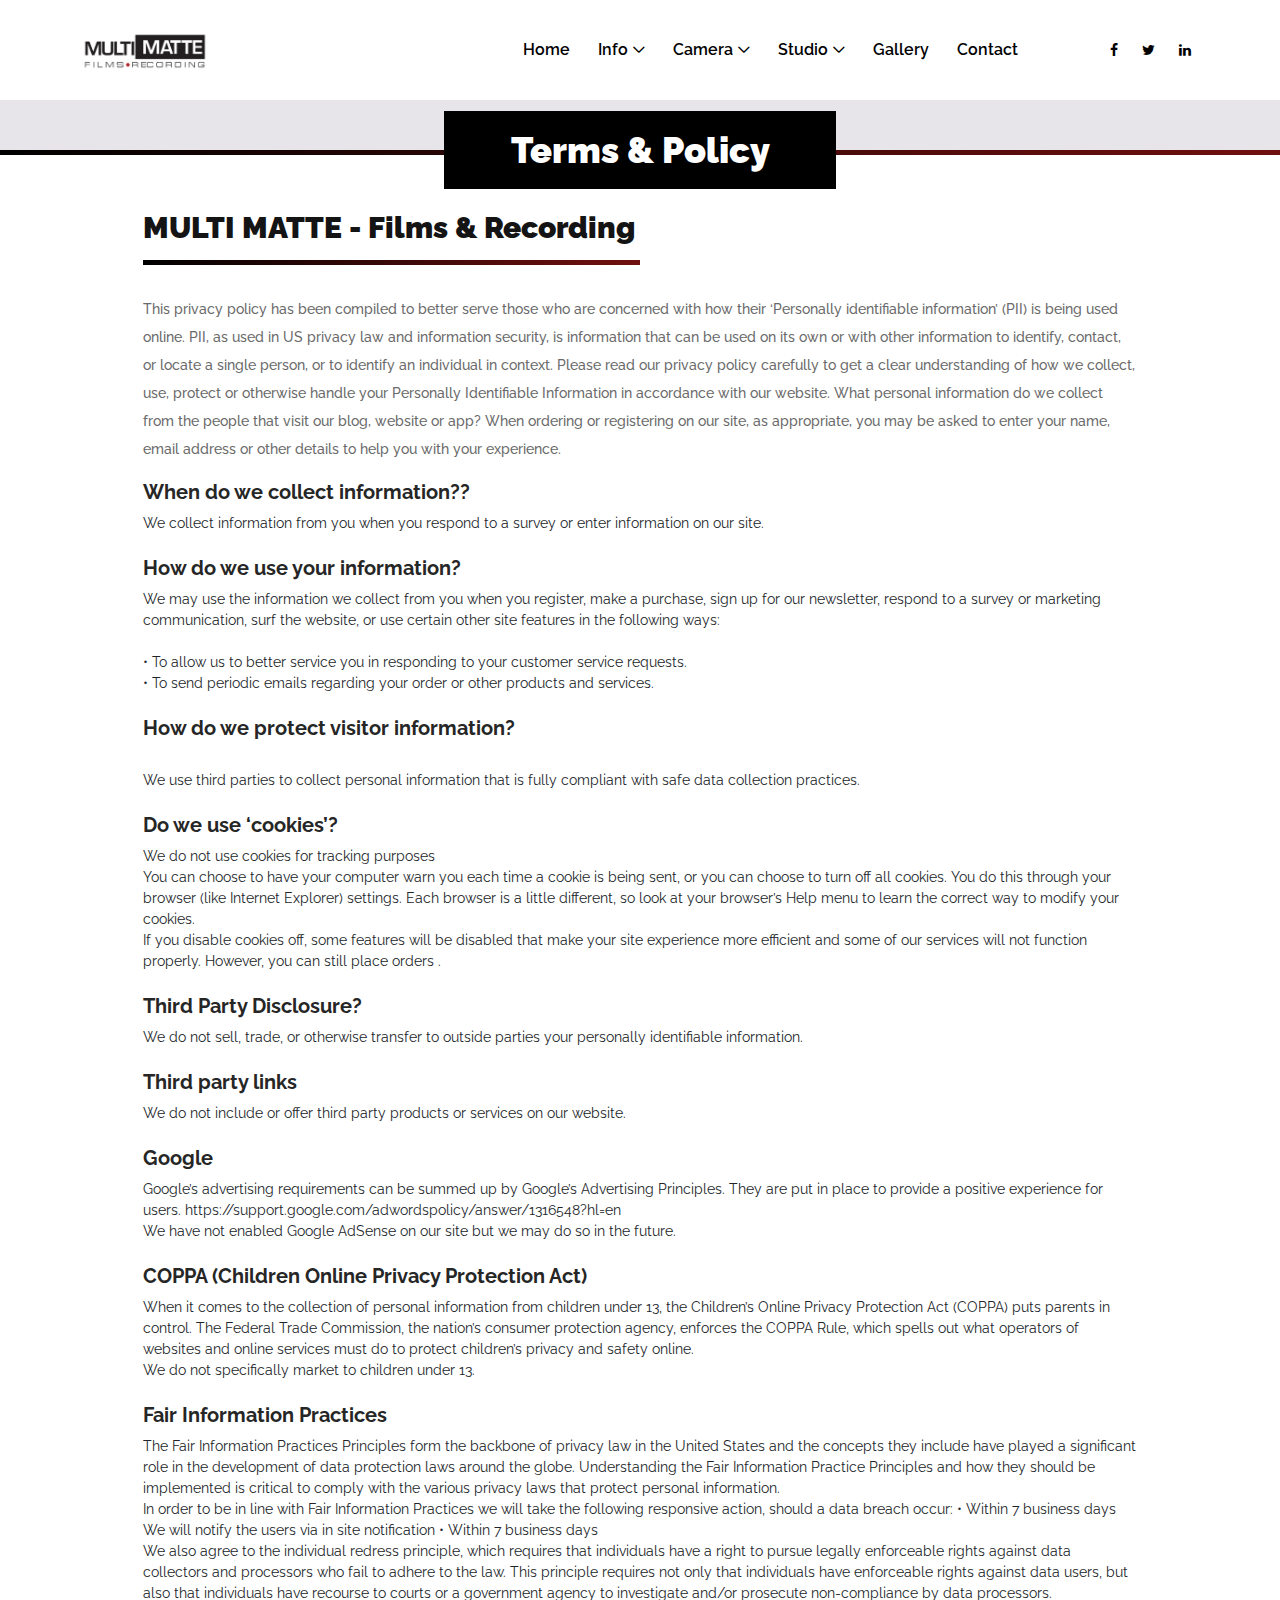
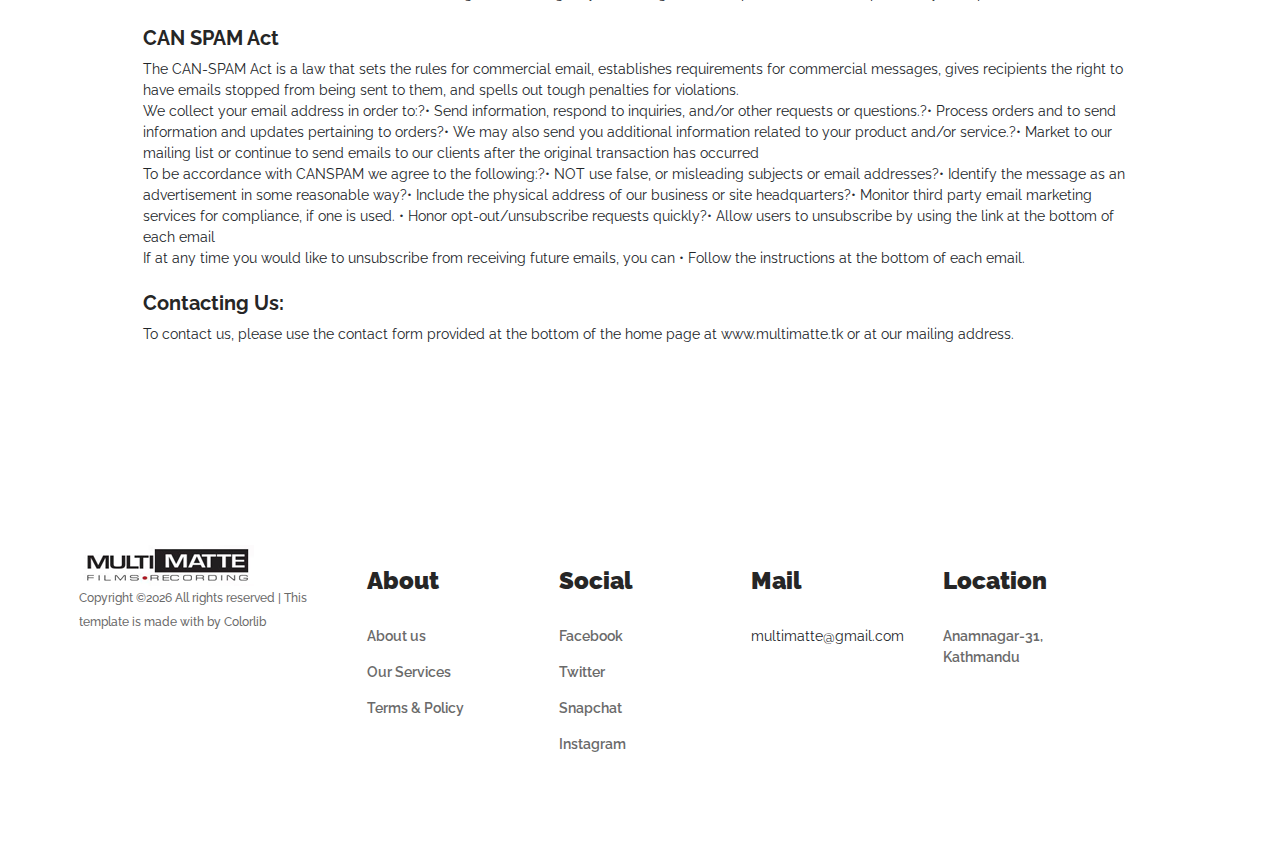
<file: webappps/musica/term.html>
<!DOCTYPE html>
<html lang="en">

<head>
    <meta charset="UTF-8">
    <meta name="description" content="">
    <meta http-equiv="X-UA-Compatible" content="IE=edge">
    <meta name="viewport" content="width=device-width, initial-scale=1, shrink-to-fit=no">
    <!-- The above 4 meta tags *must* come first in the head; any other head content must come *after* these tags -->

    <!-- Title -->
    <title>MULTI MATTE - Films &amp; Recordings</title>

    <!-- Favicon -->
    <link rel="img" href="img/core-img/compact-disc.ico">

    <!-- Core Stylesheet -->
    <link rel="stylesheet" href="style.css">

</head>

<body>
    <!-- ##### Preloader ##### -->
    <div class="preloader d-flex align-items-center justify-content-center">
        <div class="circle-preloader">
            <img src="img/core-img/compact-disc.png" alt="">
        </div>
    </div>

    <!-- ##### Header Area Start ##### -->
    <header class="header-area">
        <!-- Navbar Area -->
        <div class="musica-main-menu">
            <div class="classy-nav-container breakpoint-off">
                <div class="container-fluid">
                    <!-- Menu -->
                    <nav class="classy-navbar justify-content-between" id="musicaNav">

                        <!-- Nav brand -->
                        <a href="index.html" class="nav-brand"><img src="img/core-img/logo.png" alt=""></a>

                        <!-- Navbar Toggler -->
                        <div class="classy-navbar-toggler">
                            <span class="navbarToggler"><span></span><span></span><span></span></span>
                        </div>

                        <!-- Menu -->
                        <div class="classy-menu">

                            <!-- close btn -->
                            <div class="classycloseIcon">
                                <div class="cross-wrap"><span class="top"></span><span class="bottom"></span></div>
                            </div>

                            <!-- Nav Start -->
                            <div class="classynav">
                                <ul>
                                    <li><a href="index.html">Home</a></li>
                                    <li><a href="#">Info</a>
                                        <ul class="dropdown">
                                           
                                            <li><a href="about-us.html">About Us</a></li>
                                            <li><a href="#">Services</a></li>
                                            <li><a href="#">Terms &amp; Policy</a></li>
                                            <li><a href="#">Contact</a></li>
                                            <li><a href="#">Location</a></li>
                                        </ul>
                                    </li>
                                    <li><a href="#">Camera</a>
                                        <ul class="dropdown">
                                           
                                            <li><a href="#">Cameras</a>
                                            <ul class="dropdown">
                                           
                                            <li><a href="#">RED Camera</a></li>
                                            <li><a href="#">Arri Camera</a></li>
                                            <li><a href="#">Cannon</a></li>
                                            <li><a href="#">Sony</a></li>
                                            <li><a href="#">GOPRO Hero 4</a></li>
                                            <li><a href="#">DJI Phantom</a></li>
                                        </ul></li>
                                            <li><a href="#">Lense</a></li>
                                            <li><a href="#">Configuration Tool</a></li>
                                            
                                        </ul>
                                    </li>

                                    <li><a href="#">Studio</a>
                                        <ul class="dropdown">
                                           
                                            <li><a href="#">Dubbing Studio</a></li>
                                            <li><a href="#">Post Production</a></li>
                                            <li><a href="#">Studio Charges</a></li>
                                        </ul>
                                    </li>

                                   
                                    <li><a href="#">Gallery</a></li>
                                    <li><a href="contact.html">Contact</a></li>
                                </ul>

                                <!-- Social Button -->
                                <div class="top-social-info">
                                    
                                    <a href="https://www.facebook.com/multimatte/"><i class="fa fa-facebook" aria-hidden="true"></i></a>
                                    <a href="#"><i class="fa fa-twitter" aria-hidden="true"></i></a>
                                    
                                   
                                    <a href="#"><i class="fa fa-linkedin" aria-hidden="true"></i></a>
                                </div>

                            </div>
                            <!-- Nav End -->
                        </div>
                    </nav>
                </div>
            </div>
        </div>
    </header>
    <!-- ##### Header Area End ##### -->
    <div class="breadcumb-area bg-img bg-overlay2" style="background-image: url(); height: 50px;">
    <div class="bradcumbContent">
            <h2>Terms &amp; Policy</h2>
        </div>
    </div>
     <div class="bg-gradients"></div>



<div class="container" style="width: 80%; margin-top: 50px;">
    <div class="row">
        <div class="col-12">

<div class="single-blog-post mb-100 wow fadeInUp" data-wow-delay="300ms">
                           
                            <a href="#" class="post-title">MULTI MATTE - Films &amp; Recording</a>
                            <!-- Post Meta -->
                            <div class="post-meta d-flex justify-content-between">
                                <div class="post-date">
                                    <p></p>
                                </div>
                            </div>
                            <!-- bg gradients -->
                            <div class="bg-gradients mb-30 w-50"></div>
                            <!-- Post Excerpt -->
                            <p>This privacy policy has been compiled to better serve those who are concerned with how their ‘Personally identifiable information’ (PII) is being used online. PII, as used in US privacy law and information security, is information that can be used on its own or with other information to identify, contact, or locate a single person, or to identify an individual in context. Please read our privacy policy carefully to get a clear understanding of how we collect, use, protect or otherwise handle your Personally Identifiable Information in accordance with our website.

What personal information do we collect from the people that visit our blog, website or app?

When ordering or registering on our site, as appropriate, you may be asked to enter your name, email address or other details to help you with your experience.
<br>
<h5>When do we collect information??</h5>

We collect information from you when you respond to a survey or enter information on our site.
<br><br>
<h5>How do we use your information?</h5>

We may use the information we collect from you when you register, make a purchase, sign up for our newsletter, respond to a survey or marketing communication, surf the website, or use certain other site features in the following ways:
<br><br>
• To allow us to better service you in responding to your customer service requests.
<br>
• To send periodic emails regarding your order or other products and services.
<br><br>
<h5>How do we protect visitor information?</h5>
<br>

We use third parties to collect personal information that is fully compliant with safe data collection practices.
<br><br>
<h5>Do we use ‘cookies’?
</h5>
We do not use cookies for tracking purposes
<br>
You can choose to have your computer warn you each time a cookie is being sent, or you can choose to turn off all cookies. You do this through your browser (like Internet Explorer) settings. Each browser is a little different, so look at your browser’s Help menu to learn the correct way to modify your cookies.
<br>
If you disable cookies off, some features will be disabled that make your site experience more efficient and some of our services will not function properly. However, you can still place orders .
<br><br>
<h5>Third Party Disclosure?
</h5>
We do not sell, trade, or otherwise transfer to outside parties your personally identifiable information.
<br><br>
<h5>Third party links
</h5>
We do not include or offer third party products or services on our website.
<br><br>
<h5>Google
</h5>
Google’s advertising requirements can be summed up by Google’s Advertising Principles. They are put in place to provide a positive experience for users. https://support.google.com/adwordspolicy/answer/1316548?hl=en
<br>
We have not enabled Google AdSense on our site but we may do so in the future.
<br><br>
<h5>
COPPA (Children Online Privacy Protection Act)
</h5>
When it comes to the collection of personal information from children under 13, the Children’s Online Privacy Protection Act (COPPA) puts parents in control. The Federal Trade Commission, the nation’s consumer protection agency, enforces the COPPA Rule, which spells out what operators of websites and online services must do to protect children’s privacy and safety online.
<br>
We do not specifically market to children under 13.
<br><br>
<h5>
Fair Information Practices
</h5>
The Fair Information Practices Principles form the backbone of privacy law in the United States and the concepts they include have played a significant role in the development of data protection laws around the globe. Understanding the Fair Information Practice Principles and how they should be implemented is critical to comply with the various privacy laws that protect personal information.
<br>
In order to be in line with Fair Information Practices we will take the following responsive action, should a data breach occur: • Within 7 business days
<br>
We will notify the users via in site notification • Within 7 business days
<br>
We also agree to the individual redress principle, which requires that individuals have a right to pursue legally enforceable rights against data collectors and processors who fail to adhere to the law. This principle requires not only that individuals have enforceable rights against data users, but also that individuals have recourse to courts or a government agency to investigate and/or prosecute non-compliance by data processors.
<br><br>
<h5>
CAN SPAM Act
</h5>
The CAN-SPAM Act is a law that sets the rules for commercial email, establishes requirements for commercial messages, gives recipients the right to have emails stopped from being sent to them, and spells out tough penalties for violations.
<br>
We collect your email address in order to:?• Send information, respond to inquiries, and/or other requests or questions.?• Process orders and to send information and updates pertaining to orders?• We may also send you additional information related to your product and/or service.?• Market to our mailing list or continue to send emails to our clients after the original transaction has occurred
<br>
To be accordance with CANSPAM we agree to the following:?• NOT use false, or misleading subjects or email addresses?• Identify the message as an advertisement in some reasonable way?• Include the physical address of our business or site headquarters?• Monitor third party email marketing services for compliance, if one is used. • Honor opt-out/unsubscribe requests quickly?• Allow users to unsubscribe by using the link at the bottom of each email
<br>
If at any time you would like to unsubscribe from receiving future emails, you can • Follow the instructions at the bottom of each email.
<br><br>
<h5>Contacting Us:</h5>

To contact us, please use the contact form provided at the bottom of the home page at www.multimatte.tk or at our mailing address.</p>
                        </div>
</div>
</div>
</div>






            


    <!-- ##### Footer Area Start ##### -->
    <footer class="footer-area section-padding-100-0">
        <div class="container-fluid">
            <div class="row">

                <!-- Footer Widget Area -->
                <div class="col-12 col-md-6 col-xl-3">
                    <div class="footer-widget-area mb-100">
                        <a href="#"><img src="img/core-img/logo2.png" alt=""></a>
                        <p class="copywrite-text"><a href="#"><!-- Link back to Colorlib can't be removed. Template is licensed under CC BY 3.0. -->
Copyright &copy;<script>document.write(new Date().getFullYear());</script> All rights reserved | This template is made with  by <a href="https://colorlib.com" target="_blank">Colorlib</a>
<!-- Link back to Colorlib can't be removed. Template is licensed under CC BY 3.0. -->
</p>
                    </div>
                </div>

                <!-- Footer Widget Area -->
                <div class="col-12 col-sm-4 col-xl-2">
                    <div class="footer-widget-area mb-100">
                        <div class="widget-title">
                            <h4>About</h4>
                        </div>
                        <nav>
                            <ul class="footer-nav">
                                <li><a href="#">About us</a></li>
                                <li><a href="#">Our Services</a></li>
                                <li><a href="#">Terms &amp; Policy</a></li>
                                
                            </ul>
                        </nav>
                    </div>
                </div>

                <!-- Footer Widget Area -->
                
                <!-- Footer Widget Area -->
                <div class="col-12 col-sm-4 col-xl-2">
                    <div class="footer-widget-area mb-100">
                        <div class="widget-title">
                            <h4>Social</h4>
                        </div>
                        <nav>
                            <ul class="footer-nav">
                                <li><a href="https://www.facebook.com/multimatte/">Facebook</a></li>
                                <li><a href="#">Twitter</a></li>
                                <li><a href="#">Snapchat</a></li>
                                <li><a href="#">Instagram</a></li>
                            </ul>
                        </nav>
                    </div>
                </div>

                <!-- Footer Widget Area -->
                <!-- Footer Widget Area -->
                <div class="col-12 col-sm-4 col-xl-2">
                    <div class="footer-widget-area mb-100">
                        <div class="widget-title">
                            <h4>Mail</h4>
                        </div>
                        <nav>
                            <ul class="footer-nav">
                                <li>multimatte@gmail.com</li>
                                
                            </ul>
                        </nav>
                    </div>
                </div>

                <!-- Footer Widget Area -->
                <!-- Footer Widget Area -->
                <div class="col-12 col-sm-4 col-xl-2">
                    <div class="footer-widget-area mb-100">
                        <div class="widget-title">
                            <h4>Location</h4>
                        </div>
                        <nav>
                            <ul class="footer-nav">
                                <li><a href=" http://maps.google.com/maps?q=27.6958807,85.3294043">Anamnagar-31, Kathmandu</a></li>
                            </ul>
                        </nav>
                    </div>
                </div>

                <!-- Footer Widget Area -->
                   </footer>
    <!-- ##### Footer Area Start ##### -->

    <!-- ##### All Javascript Script ##### -->
    <!-- jQuery-2.2.4 js -->
    <script src="js/jquery/jquery-2.2.4.min.js"></script>
    <!-- Popper js -->
    <script src="js/bootstrap/popper.min.js"></script>
    <!-- Bootstrap js -->
    <script src="js/bootstrap/bootstrap.min.js"></script>
    <!-- All Plugins js -->
    <script src="js/plugins/plugins.js"></script>
    <!-- Active js -->
    <script src="js/active.js"></script>
</body>

</html>
</file>
<file: webappps/musica/style.css>
/* [Master Stylesheet - v1.0] */
/* =========== Index of CSS ===========
:: 1.0 Import Fonts
:: 2.0 Import All CSS
:: 3.0 Base CSS
    :: 3.1.0 Spacing
    :: 3.2.0 Height
    :: 3.3.0 Section Padding
    :: 3.4.0 Section Heading
    :: 3.5.0 Preloader
    :: 3.6.0 Miscellaneous
    :: 3.7.0 ScrollUp
    :: 3.8.0 Musica Button
:: 4.0 Header Area CSS
:: 5.0 Hero Slides Area
:: 6.0 About Us CSS
:: 7.0 Career Timeline CSS
:: 8.0 Upcoming Shows Area CSS
:: 9.0 Featured Shows Area CSS
:: 10.0 Search Your Shows Area CSS
:: 11.0 Music Player Area CSS
:: 12.0 Featured Album Area CSS
:: 13.0 Music Artists Area CSS
:: 14.0 Services Area CSS
:: 15.0 Footer Area CSS
:: 16.0 Breadcumb Area CSS
:: 17.0 CTA Area CSS
:: 18.0 Blog Area CSS
:: 19.0 Skills Area CSS
:: 20.0 Contact Area CSS
:: 21.0 Elements Area CSS
    :: 21.1.0 Single Cool Facts CSS
    :: 21.2.0 Accordians Area CSS
    :: 21.3.0 Tabs Area CSS
*/
/* :: 1.0 Import Fonts */
@import url("https://fonts.googleapis.com/css?family=Allura|Raleway:200,300,400,500,600,700,800,900");
/* :: 2.0 Import All CSS */
@import url(css/bootstrap.min.css);
@import url(css/classy-nav.css);
@import url(css/owl.carousel.min.css);
@import url(css/animate.css);
@import url(css/magnific-popup.css);
@import url(css/font-awesome.min.css);
@import url(css/audioplayer.css);
/* :: 3.0 Base CSS */
* {
  margin: 0;
  padding: 0; }

body {
  font-family: "Raleway", sans-serif;
  font-size: 14px; }

h1,
h2,
h3,
h4,
h5,
h6 {
  font-family: "Raleway", sans-serif;
  color: #262626;
  line-height: 1.3;
  font-weight: 700; }

p {
  font-family: "Raleway", sans-serif;
  color: #6a6a6a;
  font-size: 14px;
  line-height: 2;
  font-weight: 500; }

a,
a:hover,
a:focus {
  -webkit-transition-duration: 500ms;
  transition-duration: 500ms;
  text-decoration: none;
  outline: 0 solid transparent;
  color: #141414;
  font-weight: 600;
  font-size: 14px;
  font-family: "Raleway", sans-serif; }

ul,
ol {
  margin: 0; }
  ul li,
  ol li {
    list-style: none; }

img {
  height: auto;
  max-width: 100%; }

/* :: 3.1.0 Spacing */
.mt-15 {
  margin-top: 15px !important; }

.mt-30 {
  margin-top: 30px !important; }

.mt-50 {
  margin-top: 50px !important; }

.mt-70 {
  margin-top: 70px !important; }

.mt-100 {
  margin-top: 100px !important; }

.mb-15 {
  margin-bottom: 15px !important; }

.mb-30 {
  margin-bottom: 30px !important; }

.mb-50 {
  margin-bottom: 50px !important; }

.mb-70 {
  margin-bottom: 70px !important; }

.mb-100 {
  margin-bottom: 100px !important; }

.ml-15 {
  margin-left: 15px !important; }

.ml-30 {
  margin-left: 30px !important; }

.ml-50 {
  margin-left: 50px !important; }

.mr-15 {
  margin-right: 15px !important; }

.mr-30 {
  margin-right: 30px !important; }

.mr-50 {
  margin-right: 50px !important; }

/* :: 3.2.0 Height */
.height-400 {
  height: 400px !important; }

.height-500 {
  height: 500px !important; }

.height-600 {
  height: 600px !important; }

.height-700 {
  height: 700px !important; }

.height-800 {
  height: 800px !important; }

/* :: 3.3.0 Section Padding */
.section-padding-100 {
  padding-top: 100px;
  padding-bottom: 100px; }

.section-padding-100-0 {
  padding-top: 100px;
  padding-bottom: 0; }

.section-padding-0-100 {
  padding-top: 0;
  padding-bottom: 100px; }

.section-padding-100-70 {
  padding-top: 100px;
  padding-bottom: 70px; }

/* :: 3.4.0 Section Heading */
.section-heading {
  position: relative;
  z-index: 1;
  margin-bottom: 70px;
  text-align: center; }
  .section-heading h2 {
    font-size: 48px;
    color: #000000;
    text-transform: uppercase;
    font-weight: 900; }
    @media only screen and (min-width: 992px) and (max-width: 1199px) {
      .section-heading h2 {
        font-size: 40px; } }
    @media only screen and (min-width: 768px) and (max-width: 991px) {
      .section-heading h2 {
        font-size: 36px; } }
    @media only screen and (max-width: 767px) {
      .section-heading h2 {
        font-size: 24px; } }
  .section-heading h6 {
    font-size: 16px;
    margin-bottom: 0;
    color: #c5afd9; }
  .section-heading.dark h2 {
    color: #262626; }
  .section-heading.dark h6 {
    color: #c1c1c1; }

/* :: 3.5.0 Preloader */
.preloader {
  background-color: #ffffff;
  width: 100%;
  height: 100%;
  position: fixed;
  top: 0;
  left: 0;
  right: 0;
  z-index: 9999; }
  .preloader .circle-preloader {
    -webkit-animation: spin 900ms infinite linear;
    animation: spin 900ms infinite linear; }
@-webkit-keyframes spin {
  100% {
    -webkit-transform: rotate(360deg);
    transform: rotate(360deg); } }
@keyframes spin {
  100% {
    -webkit-transform: rotate(360deg);
    transform: rotate(360deg); } }
/* :: 3.6.0 Miscellaneous */
.bg-img {
  background-position: center center;
  background-size: cover;
  background-repeat: no-repeat; }

.bg-white {
  background-color: #ffffff !important; }

.bg-dark {
  background-color: #000000 !important; }

.bg-transparent {
  background-color: transparent !important; }

.font-bold {
  font-weight: 700; }

.font-light {
  font-weight: 300; }

.bg-overlay {
  position: relative;
  z-index: 2;
  background-position: center center;
  background-size: cover; }
  .bg-overlay::after {
    background-color: rgba(21, 4, 48, 0.89);
    position: absolute;
    z-index: -1;
    top: 0;
    left: 0;
    width: 100%;
    height: 100%;
    content: ""; }

.bg-overlay2 {
  position: relative;
  z-index: 2;
  background-position: center center;
  background-size: cover; }
  .bg-overlay2::after {
    background-color: rgba(21, 4, 48, 0.1);
    position: absolute;
    z-index: -1;
    top: 0;
    left: 0;
    width: 100%;
    height: 100%;
    content: ""; }

.bg-fixed {
  background-attachment: fixed !important; }

.bg-gradients {
  position: relative;
  z-index: 1;
  width: 100%;
  height: 5px;
  background: #000000;
  background: -webkit-linear-gradient(to right, #000000, #71100f);
  background: linear-gradient(to right, #000000, #71100f); }

/* :: 3.7.0 ScrollUp */
#scrollUp {
  background: #000000;
  background: -webkit-linear-gradient(to right, #000000, #000000 );
  background: linear-gradient(to right, #000000, #000000 );
  border-radius: 0;
  bottom: 50px;
  box-shadow: 0 2px 6px 0 rgba(0, 0, 0, 0.3);
  color: #ffffff;
  font-size: 24px;
  height: 40px;
  line-height: 40px;
  right: 50px;
  text-align: center;
  width: 40px;
  -webkit-transition-duration: 500ms;
  transition-duration: 500ms; }

/* :: 3.8.0 Musica Button */
.musica-btn {
  background: #cc1573;
  background: -webkit-linear-gradient(to right, #000000, #000000 );
  background: linear-gradient(to right, #000000, #000000 );
  -webkit-transition-duration: 500ms;
  transition-duration: 500ms;
  position: relative;
  z-index: 1;
  display: inline-block;
  min-width: 133px;
  height: 42px;
  color: #ffffff;
  border: none;
  border-radius: 0;
  padding: 0 20px;
  font-size: 12px;
  line-height: 42px;
  font-weight: 700;
  text-transform: uppercase; }
  .musica-btn:hover, .musica-btn:focus {
    font-size: 12px;
    font-weight: 700;
    box-shadow: 0 0 50px 0 rgba(0, 0, 0, 0.3);
    color: #71100f ; }
  .musica-btn.btn-2 {
    background: #262626; }
    .musica-btn.btn-2:hover, .musica-btn.btn-2:focus {
      background: #71100f;
      box-shadow: none;
      color: #71100f; }
  .musica-btn.btn-3 {
    color: #bd177a;
    line-height: 42px;
    padding: 0 15px;
    width: 133px;
    height: 42px;
    border-left: 3px solid #cc1573;
    border-right: 3px solid #5722a9;
    background-position: 0 0, 0 100%;
    background-repeat: no-repeat;
    background-size: 100% 3px;
    background-image: -webkit-linear-gradient(left, #cc1573 0%, #5722a9 100%), -webkit-linear-gradient(left, #cc1573 0%, #5722a9 100%);
    background-image: linear-gradient(to right, #cc1573 0%, #5722a9 100%), linear-gradient(to right, #cc1573 0%, #5722a9 100%); }
    .musica-btn.btn-3::after {
      -webkit-transition-duration: 750ms;
      transition-duration: 750ms;
      color: #ffffff;
      background: #cc1573;
      background: -webkit-linear-gradient(to right, #cc1573, #5722a9);
      background: -webkit-linear-gradient(left, #cc1573, #5722a9);
      background: linear-gradient(to right, #cc1573, #5722a9);
      content: '';
      position: absolute;
      width: 100%;
      height: 100%;
      top: 0;
      left: 0;
      z-index: -1;
      opacity: 0;
      visibility: hidden; }
    .musica-btn.btn-3:hover, .musica-btn.btn-3:focus {
      box-shadow: none;
      color: #71100f; }
    .musica-btn.btn-3:hover::after, .musica-btn.btn-3:focus::after {
      opacity: 1;
      visibility: visible; }

/* :: 4.0 Header Area CSS */
.header-area {
  position: absolute;
  z-index: 100;
  width: 100%;
  top: 0px;
  left: 0;
  z-index: 1000; }
  .header-area .musica-main-menu {
    position: relative;
    width: 100%;
    height: 100px;
    background-color: #ffffff;
    padding: 0 5%; }
    @media only screen and (max-width: 767px) {
      .header-area .musica-main-menu {
        height: 70px; } }
    .header-area .musica-main-menu .classy-nav-container {
      background-color: transparent; }
    .header-area .musica-main-menu .classy-navbar {
      background-color: #ffffff;
      height: 100px;
      padding: 0; }
      @media only screen and (max-width: 767px) {
        .header-area .musica-main-menu .classy-navbar {
          height: 70px; } }
      .header-area .musica-main-menu .classy-navbar .classynav ul li a {
        font-weight: 600;
        text-transform: capitalize;
        color: #000000;
        font-size: 16px; }
        @media only screen and (min-width: 992px) and (max-width: 1199px) {
          .header-area .musica-main-menu .classy-navbar .classynav ul li a {
            font-size: 14px;
            padding: 0 10px; } }
        .header-area .musica-main-menu .classy-navbar .classynav ul li a:hover, .header-area .musica-main-menu .classy-navbar .classynav ul li a:focus {
          color: #71100f ; } /*hover garda color change hune*/

        @media only screen and (min-width: 768px) and (max-width: 991px) {
          .header-area .musica-main-menu .classy-navbar .classynav ul li a {
            background-color: #ffffff; } }
        @media only screen and (max-width: 767px) {
          .header-area .musica-main-menu .classy-navbar .classynav ul li a {
            background-color: #ffffff; } }
      .header-area .musica-main-menu .classy-navbar .classynav ul li.megamenu-item > a::after,
      .header-area .musica-main-menu .classy-navbar .classynav ul li.has-down > a::after {
        color: #000000;}
      .header-area .musica-main-menu .classy-navbar .classynav ul li ul li a {
        color: #000000; }
        @media only screen and (min-width: 992px) and (max-width: 1199px) {
          .header-area .musica-main-menu .classy-navbar .classynav ul li ul li a {
            padding: 0 15px; } }
        @media only screen and (min-width: 768px) and (max-width: 991px) {
          .header-area .musica-main-menu .classy-navbar .classynav ul li ul li a {
            color: #000000; } }
        @media only screen and (max-width: 767px) {
          .header-area .musica-main-menu .classy-navbar .classynav ul li ul li a {
            color: #000000; } }
    .header-area .musica-main-menu .top-social-info {
      margin-left: 70px; }
      @media only screen and (min-width: 992px) and (max-width: 1199px) {
        .header-area .musica-main-menu .top-social-info {
          margin-left: 40px; } }
      @media only screen and (min-width: 768px) and (max-width: 991px) {
        .header-area .musica-main-menu .top-social-info {
          margin-left: 0;
          margin-top: 30px; } }
      @media only screen and (max-width: 767px) {
        .header-area .musica-main-menu .top-social-info {
          margin-left: 0;
          margin-top: 30px; } }
      .header-area .musica-main-menu .top-social-info a {
        display: inline-block;
        color: #000000;
        padding: 0 10px;
        font-size: 14px; }
        @media only screen and (min-width: 992px) and (max-width: 1199px) {
          .header-area .musica-main-menu .top-social-info a {
            padding: 0 5px; } }
  .header-area .is-sticky .musica-main-menu {
    position: fixed;
    width: 100%;
    height: 100px;
    top: 0;
    left: 0;
    z-index: 9999;
    background-color: #ffffff;
    box-shadow: 0 5px 50px 15px rgba(0, 0, 0, 0.2); }
    @media only screen and (max-width: 767px) {
      .header-area .is-sticky .musica-main-menu {
        height: 70px; } }

.classy-navbar .nav-brand {
  max-width: 130px; }

@media only screen and (min-width: 768px) and (max-width: 991px) {
  .breakpoint-on .classy-navbar .classy-menu {
    background-color: #ffffff; } }
@media only screen and (max-width: 767px) {
  .breakpoint-on .classy-navbar .classy-menu {
    background-color: #ffffff; } }

@media only screen and (min-width: 768px) and (max-width: 991px) {
  .classynav ul li .megamenu .single-mega.cn-col-4 {
    padding: 0; } }
@media only screen and (max-width: 767px) {
  .classynav ul li .megamenu .single-mega.cn-col-4 {
    padding: 0; } }

.classycloseIcon .cross-wrap span {
  background: #ffffff; }

/* :: 5.0 Hero Slides Area */
.hero-area {
  position: relative;
  z-index: 1; }

.slide-down {
  position: absolute;
  bottom: 15px;
  z-index: 100;
  left: 50%;
  -webkit-transform: translateX(-50%);
  transform: translateX(-50%);
  cursor: pointer; }
  .slide-down h6 {
    font-size: 16px;
    color: #ffffff;
    font-weight: 600;
    margin-bottom: 15px; }
  .slide-down .line {
    width: 3px;
    height: 60px;
    margin: 0 auto;
    background-color: #ffffff;
    -webkit-animation: slide_down 2s linear infinite;
    animation: slide_down 2s linear infinite; }

@-webkit-keyframes slide_down {
  0% {
    opacity: 1; }
  50% {
    opacity: 0; }
  100% {
    opacity: 1; } }
@keyframes slide_down {
  0% {
    opacity: 1; }
  50% {
    opacity: 0; }
  100% {
    opacity: 1; } }
.hero-slides {
  position: relative;
  z-index: 1; }

.single-hero-slide {
  width: 100%;
  height: 950px;
  position: relative;
  z-index: 1;
  padding: 0 30px;
  overflow: hidden; }
  @media only screen and (min-width: 992px) and (max-width: 1199px) {
    .single-hero-slide {
      height: 700px; } }
  @media only screen and (min-width: 768px) and (max-width: 991px) {
    .single-hero-slide {
      height: 650px; } }
  @media only screen and (max-width: 767px) {
    .single-hero-slide {
      height: 600px; } }
  .single-hero-slide::after {
    position: absolute;
    width: 100%;
    height: 100%;
    z-index: -5;
    top: 0;
    left: 0;
    background-color: rgba(0, 0, 0, 0.5);
    content: ''; }
  .single-hero-slide .slide-img {
    position: absolute;
    width: 100%;
    height: 100%;
    z-index: -10;
    left: 0;
    right: 0;
    top: 0;
    bottom: 0; }
  .single-hero-slide .big-text {
    position: absolute;
    color: rgba(255, 255, 255, 0.1);
    font-size: 600px;
    z-index: -10;
    margin-bottom: 0; }
    @media only screen and (min-width: 992px) and (max-width: 1199px) {
      .single-hero-slide .big-text {
        font-size: 350px; } }
    @media only screen and (min-width: 768px) and (max-width: 991px) {
      .single-hero-slide .big-text {
        font-size: 300px; } }
    @media only screen and (max-width: 767px) {
      .single-hero-slide .big-text {
        font-size: 120px; } }
  .single-hero-slide .hero-slides-content {
    display: inline-block; }
    .single-hero-slide .hero-slides-content h2 {
      position: relative;
      z-index: 1;
      font-size: 172px;
      color: #ffffff;
      margin-bottom: 0;
      font-weight: 600;
      text-shadow: 18px 0 0 rgba(255, 0, 0, 0.1);
      display: inline-block; }
      @media only screen and (min-width: 768px) and (max-width: 991px) {
        .single-hero-slide .hero-slides-content h2 {
          font-size: 130px; } }
      @media only screen and (max-width: 767px) {
        .single-hero-slide .hero-slides-content h2 {
          font-size: 60px; } }
      .single-hero-slide .hero-slides-content h2 span {
        position: absolute;
        top: 0;
        left: -18px;
        font-size: 172px;
        color: rgba(132, 57, 255, 0.2);
        margin-bottom: 0;
        font-weight: 600;
        text-shadow: none;
        z-index: -5; }
        @media only screen and (min-width: 768px) and (max-width: 991px) {
          .single-hero-slide .hero-slides-content h2 span {
            font-size: 130px; } }
        @media only screen and (max-width: 767px) {
          .single-hero-slide .hero-slides-content h2 span {
            font-size: 60px; } }
    .single-hero-slide .hero-slides-content p {
      text-align: right;
      font-size: 60px;
      margin-top: -70px;
      color: #ffffff;
      font-family: "Allura", cursive; }
      @media only screen and (max-width: 767px) {
        .single-hero-slide .hero-slides-content p {
          font-size: 30px;
          margin-top: -20px; } }

.hero-slides .owl-item.active .single-hero-slide .slide-img {
  -webkit-animation: slide 15s linear infinite;
  animation: slide 15s linear infinite; }

@-webkit-keyframes slide {
  0% {
    -webkit-transform: scale(1);
    transform: scale(1); }
  50% {
    -webkit-transform: scale(1.3);
    transform: scale(1.3); }
  100% {
    -webkit-transform: scale(1);
    transform: scale(1); } }
@keyframes slide {
  0% {
    -webkit-transform: scale(1);
    transform: scale(1); }
  50% {
    -webkit-transform: scale(1.3);
    transform: scale(1.3); }
  100% {
    -webkit-transform: scale(1);
    transform: scale(1); } }
/* :: 6.0 About Us CSS */
.about-content h4 {
  color: #ffffff;
  margin-bottom: 50px; }
.about-content p {
  color: #ffffff; }

.about--content h4 {
  margin-bottom: 35px; }
.about--content .key-notes {
  position: relative;
  z-index: 1;
  margin-top: 50px; }
  .about--content .key-notes li {
    font-weight: 600;
    font-size: 15px;
    color: #6a6a6a;
    margin: 20px 0;
    display: -webkit-box;
    display: -ms-flexbox;
    display: flex; }
    .about--content .key-notes li .check {
      margin-right: 10px;
      -webkit-box-flex: 0;
      -ms-flex: 0 0 30px;
      flex: 0 0 30px;
      max-width: 30px;
      width: 30px; }

/* :: 7.0 Career Timeline CSS */
.career-timeline-area {
  position: relative;
  z-index: 1;
  background-color: #ffffff; }
  .career-timeline-area .first-img {
    position: absolute;
    z-index: -5;
    bottom: 0;
    left: 0; }
  .career-timeline-area .second-img {
    position: absolute;
    z-index: -5;
    right: 0;
    top: 100px; }

.single-timeline-area {
  position: relative;
  z-index: 1;
  margin-bottom: 50px; }
  .single-timeline-area:last-child {
    margin-bottom: 0; }
  .single-timeline-area:nth-child(even) {
    margin-left: 20%; }
    @media only screen and (max-width: 767px) {
      .single-timeline-area:nth-child(even) {
        margin-left: 10%; } }
  .single-timeline-area .timeline-date {
    -webkit-box-flex: 0;
    -ms-flex: 0 0 120px;
    flex: 0 0 120px;
    max-width: 120px;
    width: 120px; }
    @media only screen and (max-width: 767px) {
      .single-timeline-area .timeline-date {
        -webkit-box-flex: 0;
        -ms-flex: 0 0 90px;
        flex: 0 0 90px;
        max-width: 90px;
        width: 90px; } }
    .single-timeline-area .timeline-date h2 {
      font-size: 48px;
      line-height: 1;
      text-align: center;
      color: #bd177a; }
      .single-timeline-area .timeline-date h2 span {
        display: block;
        font-size: 16px;
        color: #ffffff;
        font-weight: 500; }
  .single-timeline-area .timeline-content {
    margin-top: 45px; }
    .single-timeline-area .timeline-content h5 {
      font-size: 18px;
      font-weight: 900;
      color: #ffffff;
      text-transform: uppercase;
      margin-bottom: 15px; }
    .single-timeline-area .timeline-content p {
      margin-bottom: 0;
      color: rgba(255, 255, 255, 0.7); }

.timeline-btn a:hover, .timeline-btn a:focus {
  box-shadow: 0 0 60px rgba(255, 255, 255, 0.5); }

/* :: 8.0 Upcoming Shows Area CSS */
.upcoming-shows-area {
  position: relative;
  z-index: 1;
  background-color: #ffffff; }

.single-upcoming-shows {
  position: relative;
  z-index: 1;
  border-bottom: 1px solid #49445d;
  padding: 30px 0; }
  .single-upcoming-shows:first-child {
    padding-top: 0; }
  .single-upcoming-shows:last-child {
    padding-bottom: 0;
    border-bottom: none; }
  .single-upcoming-shows .shows-date {
    -webkit-box-flex: 0;
    -ms-flex: 0 0 10%;
    flex: 0 0 10%;
    max-width: 10%;
    width: 10%; }
    @media only screen and (max-width: 767px) {
      .single-upcoming-shows .shows-date {
        -webkit-box-flex: 0;
        -ms-flex: 0 0 100%;
        flex: 0 0 100%;
        max-width: 100%;
        width: 100%;
        margin-bottom: 30px; } }
    .single-upcoming-shows .shows-date h2 {
      font-size: 48px;
      color: #000000;
      text-align: center;
      margin-bottom: 0;
      line-height: 1; }
      .single-upcoming-shows .shows-date h2 span {
        font-size: 16px;
        color: #000000;
        font-weight: 500;
        display: block;
        line-height: 1.3; }
      @media only screen and (min-width: 768px) and (max-width: 991px) {
        .single-upcoming-shows .shows-date h2 {
          font-size: 36px; } }
  .single-upcoming-shows .shows-desc {
    -webkit-box-flex: 0;
    -ms-flex: 0 0 40%;
    flex: 0 0 40%;
    max-width: 40%;
    width: 40%; }
    @media only screen and (max-width: 767px) {
      .single-upcoming-shows .shows-desc {
        -webkit-box-flex: 0;
        -ms-flex: 0 0 100%;
        flex: 0 0 100%;
        max-width: 100%;
        width: 100%;
        margin-bottom: 30px; } }
    .single-upcoming-shows .shows-desc .shows-img {
      -webkit-box-flex: 0;
      -ms-flex: 0 0 84px;
      flex: 0 0 84px;
      max-width: 100px;
      width: 100px;
      margin-right: 15px; }
      @media only screen and (min-width: 768px) and (max-width: 991px) {
        .single-upcoming-shows .shows-desc .shows-img {
          -webkit-box-flex: 0;
          -ms-flex: 0 0 60px;
          flex: 0 0 60px;
          max-width: 100px;
          width: 100px; } }
    .single-upcoming-shows .shows-desc .shows-name h6 {
      font-weight: 900;
      color: #000000;
      text-transform: uppercase;
      margin-bottom: 0; }
      @media only screen and (min-width: 768px) and (max-width: 991px) {
        .single-upcoming-shows .shows-desc .shows-name h6 {
          font-size: 13px; } }
    .single-upcoming-shows .shows-desc .shows-name p {
      margin-bottom: 0;
      color: #000000; }
  .single-upcoming-shows .shows-location {
    -webkit-box-flex: 0;
    -ms-flex: 0 0 20%;
    flex: 0 0 20%;
    max-width: 20%;
    width: 20%; }
    @media only screen and (max-width: 767px) {
      .single-upcoming-shows .shows-location {
        -webkit-box-flex: 0;
        -ms-flex: 0 0 50%;
        flex: 0 0 50%;
        max-width: 50%;
        width: 50%;
        margin-bottom: 30px;
        text-align: center; } }
    .single-upcoming-shows .shows-location p {
      margin-bottom: 0;
      color: #000000; }
  .single-upcoming-shows .shows-time {
    -webkit-box-flex: 0;
    -ms-flex: 0 0 10%;
    flex: 0 0 10%;
    max-width: 10%;
    width: 10%; }
    @media only screen and (max-width: 767px) {
      .single-upcoming-shows .shows-time {
        -webkit-box-flex: 0;
        -ms-flex: 0 0 50%;
        flex: 0 0 50%;
        max-width: 50%;
        width: 50%;
        margin-bottom: 30px;
        text-align: center; } }
    .single-upcoming-shows .shows-time p {
      margin-bottom: 0;
      color: #000000; }
  .single-upcoming-shows .buy-tickets {
    -webkit-box-flex: 0;
    -ms-flex: 0 0 20%;
    flex: 0 0 20%;
    max-width: 20%;
    width: 20%; }
    @media only screen and (max-width: 767px) {
      .single-upcoming-shows .buy-tickets {
        -webkit-box-flex: 0;
        -ms-flex: 0 0 100%;
        flex: 0 0 100%;
        max-width: 100%;
        width: 100%; } }
    .single-upcoming-shows .buy-tickets p {
      margin-bottom: 0;
      color: #71100f ; }
    .single-upcoming-shows .buy-tickets a {
      display: block; }
      .single-upcoming-shows .buy-tickets a:hover, .single-upcoming-shows .buy-tickets a:focus {
        box-shadow: 0 0 60px rgba(255, 0, 0, 0.5); }

/* :: 9.0 Featured Shows Area CSS */
.single-featured-shows {
  position: relative;
  z-index: 1;
  overflow: hidden; }
  .single-featured-shows img {
    -webkit-transition-duration: 800ms;
    transition-duration: 800ms; }
  .single-featured-shows .featured-shows-content {
    -webkit-transition-duration: 800ms;
    transition-duration: 800ms;
    position: absolute;
    background-color: #ffffff;
    width: calc(100% - 60px);
    bottom: 30px;
    left: 30px;
    z-index: 99; }
    .single-featured-shows .featured-shows-content .shows-text {
      padding: 30px 35px 15px 35px; }
      .single-featured-shows .featured-shows-content .shows-text h4 {
        -webkit-transition-duration: 500ms;
        transition-duration: 500ms;
        font-weight: 900;
        margin-bottom: 0;
        line-height: 1; }
      .single-featured-shows .featured-shows-content .shows-text p {
        color: #72728c;
        font-style: italic;
        font-size: 14px;
        margin-bottom: 4px; }
      .single-featured-shows .featured-shows-content .shows-text .buy-tickets-btn {
        display: block;
        color: #181818;
        font-size: 14px;
        margin-bottom: 0;
        text-decoration: underline;
        font-style: italic;
        font-weight: 700;
        text-decoration-color: #6a6a6a; }
        .single-featured-shows .featured-shows-content .shows-text .buy-tickets-btn:hover, .single-featured-shows .featured-shows-content .shows-text .buy-tickets-btn:focus {
          color: #000000; }
  .single-featured-shows:hover img {
    -webkit-transform: scale(1.1);
    transform: scale(1.1); }
  .single-featured-shows:hover .featured-shows-content {
    bottom: 80px; }
    .single-featured-shows:hover .featured-shows-content .shows-text h4 {
      color: #71100f ; }

.featured-shows-slides {
  position: relative;
  z-index: 1; }
  .featured-shows-slides .owl-prev,
  .featured-shows-slides .owl-next {
    -webkit-transition-duration: 500ms;
    transition-duration: 500ms;
    background: #f3f3f3;
    width: 40px;
    height: 40px;
    font-size: 22px;
    color: #262626;
    line-height: 40px;
    text-align: center;
    position: absolute;
    top: 50%;
    left: -20px;
    margin-top: -20px; }
    @media only screen and (max-width: 767px) {
      .featured-shows-slides .owl-prev,
      .featured-shows-slides .owl-next {
        left: 0; } }
    .featured-shows-slides .owl-prev:hover,
    .featured-shows-slides .owl-next:hover {
      background: #cc1573;
      background: -webkit-linear-gradient(to right, #000000, #000000);
      background: linear-gradient(to right, #000000, #000000);
      color: #ffffff; }
  .featured-shows-slides .owl-next {
    left: auto;
    right: -20px; }
    @media only screen and (max-width: 767px) {
      .featured-shows-slides .owl-next {
        right: 0; } }

/* :: 10.0 Search Your Shows Area CSS */
.search-your-shows-area {
  position: relative;
  z-index: 1;
  width: 100%; }

.search-your-shows-content {
  position: relative;
  z-index: 1;
  margin: 200px 7% 250px 7%;
  padding: 60px 30px;
  background: #cc1573;
  background: -webkit-linear-gradient(to right, #cc1573, #5722a9);
  background: linear-gradient(to right, #cc1573, #5722a9);
  opacity: 0.8; }
  @media only screen and (min-width: 992px) and (max-width: 1199px) {
    .search-your-shows-content {
      margin: 50px 5% 100px 5%; } }
  @media only screen and (min-width: 768px) and (max-width: 991px) {
    .search-your-shows-content {
      margin: 50px 3% 50px 3%;
      padding: 40px 15px; } }
  @media only screen and (max-width: 767px) {
    .search-your-shows-content {
      margin: 0 5%;
      padding: 30px 15px; } }
  .search-your-shows-content h2 {
    font-size: 48px;
    color: #ffffff;
    font-weight: 900;
    text-transform: uppercase;
    text-align: center;
    margin-bottom: 50px; }
    @media only screen and (min-width: 768px) and (max-width: 991px) {
      .search-your-shows-content h2 {
        font-size: 36px; } }
    @media only screen and (max-width: 767px) {
      .search-your-shows-content h2 {
        font-size: 30px; } }
  .search-your-shows-content .search-form .form-control {
    padding: 0 20px;
    height: 50px;
    background-color: #ffffff;
    border-radius: 0;
    font-size: 14px;
    font-style: italic;
    border: none;
    width: 170px; }
    @media only screen and (min-width: 992px) and (max-width: 1199px) {
      .search-your-shows-content .search-form .form-control {
        width: 140px; } }
    @media only screen and (min-width: 768px) and (max-width: 991px) {
      .search-your-shows-content .search-form .form-control {
        width: 110px;
        padding: 0 15px;
        font-size: 12px; } }
  .search-your-shows-content .search-form .musica-btn {
    height: 50px; }

/* :: 11.0 Music Player Area CSS */
.music-player-area {
  position: relative;
  z-index: 1;
  padding-left: 5%;
  padding-right: 5%; }
  @media only screen and (max-width: 767px) {
    .music-player-area {
      padding-left: 0;
      padding-right: 0; } }

.single-music-player {
  position: relative;
  z-index: 1;
  overflow: hidden; }
  .single-music-player img {
    -webkit-transition-duration: 1000ms;
    transition-duration: 1000ms; }
  .single-music-player .music-info {
    -webkit-transition-duration: 500ms;
    transition-duration: 500ms;
    width: 100%;
    position: absolute;
    bottom: 0;
    left: 0;
    background-color: rgba(0, 0, 0, 0.74);
    z-index: 10;
    padding: 30px; }
    @media only screen and (max-width: 767px) {
      .single-music-player .music-info {
        padding: 15px; } }
    .single-music-player .music-info h5 {
      font-size: 18px;
      color: #ffffff; }
    .single-music-player .music-info p {
      color: #ffffff;
      margin-bottom: 0;
      line-height: 1; }
  .single-music-player .music-play-icon .audioplayer {
    margin: 0;
    padding: 0;
    width: auto;
    height: auto;
    border: none;
    border-radius: 0;
    background: transparent; }
    .single-music-player .music-play-icon .audioplayer .audioplayer-playpause {
      background-color: #ffffff; }
    .single-music-player .music-play-icon .audioplayer:not(.audioplayer-playing) .audioplayer-playpause a {
      border-top: 10px solid transparent;
      border-right: none;
      border-bottom: 10px solid transparent;
      border-left: 18px solid #000; }
    .single-music-player .music-play-icon .audioplayer .audioplayer-playing .audioplayer-playpause a::before,
    .single-music-player .music-play-icon .audioplayer .audioplayer-playing .audioplayer-playpause a::after {
      background-color: #bd177a; }
    .single-music-player .music-play-icon .audioplayer .audioplayer-bar,
    .single-music-player .music-play-icon .audioplayer .audioplayer-time,
    .single-music-player .music-play-icon .audioplayer .audioplayer-volume {
      display: none !important; }
  .single-music-player:hover .music-info, .single-music-player:focus .music-info {
    background-color: #bd177a; }
  .single-music-player:hover img, .single-music-player:focus img {
    -webkit-transform: scale(1.2);
    transform: scale(1.2); }

/* :: 12.0 Featured Album Area CSS */
.featured-album-area {
  position: relative;
  z-index: 1;
  background-color: #0c0527; }

.featured-album-content {
  position: relative;
  z-index: 2;
  background-color: #27203f;
  width: 100%;
  height: 570px; }
  @media only screen and (max-width: 767px) {
    .featured-album-content {
      height: 1050px; } }
  .featured-album-content .album-all-songs {
    position: relative;
    z-index: 2;
    height: calc(100% - 200px);
    width: 100%;
    overflow-x: hidden;
    overflow-y: scroll; }
    @media only screen and (max-width: 767px) {
      .featured-album-content .album-all-songs {
        height: calc(100% - 385px); } }
    .featured-album-content .album-all-songs .audioplayer {
      margin: 0;
      padding: 0;
      width: auto;
      height: auto;
      border: none;
      border-radius: 0;
      background: transparent;
      -webkit-box-pack: justify;
      -ms-flex-pack: justify;
      justify-content: space-between; }
      .featured-album-content .album-all-songs .audioplayer audio {
        display: none; }
    .featured-album-content .album-all-songs .audioplayer-volume,
    .featured-album-content .album-all-songs .audioplayer-bar,
    .featured-album-content .album-all-songs .audioplayer-time-current {
      display: none; }
    .featured-album-content .album-all-songs .audioplayer:not(.audioplayer-playing) .audioplayer-playpause a {
      border-top: 7px solid transparent;
      border-right: none;
      border-bottom: 7px solid transparent;
      border-left: 12px solid #bd177a; }
    .featured-album-content .album-all-songs .audioplayer-playpause {
      width: auto;
      height: auto; }
    .featured-album-content .album-all-songs .audioplayer-time-duration {
      font-size: 16px;
      color: #ffffff; }
  .featured-album-content .album-thumbnail {
    -webkit-box-flex: 0;
    -ms-flex: 0 0 45%;
    flex: 0 0 45%;
    max-width: 45%;
    width: 45%; }
    @media only screen and (min-width: 768px) and (max-width: 991px) {
      .featured-album-content .album-thumbnail {
        -webkit-box-flex: 0;
        -ms-flex: 0 0 30%;
        flex: 0 0 30%;
        max-width: 30%;
        width: 30%; } }
    @media only screen and (max-width: 767px) {
      .featured-album-content .album-thumbnail {
        -webkit-box-flex: 0;
        -ms-flex: 0 0 100%;
        flex: 0 0 100%;
        max-width: 100%;
        width: 100%;
        height: 200px !important; } }
  .featured-album-content .album-songs {
    -webkit-box-flex: 0;
    -ms-flex: 0 0 55%;
    flex: 0 0 55%;
    max-width: 55%;
    width: 55%;
    position: relative;
    z-index: 10;
    padding: 50px; }
    @media only screen and (min-width: 768px) and (max-width: 991px) {
      .featured-album-content .album-songs {
        -webkit-box-flex: 0;
        -ms-flex: 0 0 70%;
        flex: 0 0 70%;
        max-width: 70%;
        width: 70%; } }
    @media only screen and (max-width: 767px) {
      .featured-album-content .album-songs {
        -webkit-box-flex: 0;
        -ms-flex: 0 0 100%;
        flex: 0 0 100%;
        max-width: 100%;
        width: 100%;
        padding: 30px 15px;
        height: auto !important; } }
    .featured-album-content .album-songs .album-info {
      width: 100%; }
      @media only screen and (max-width: 767px) {
        .featured-album-content .album-songs .album-info .album-title {
          -webkit-box-flex: 0;
          -ms-flex: 0 0 100%;
          flex: 0 0 100%;
          max-width: 100%;
          width: 100%;
          margin-bottom: 30px; } }
      .featured-album-content .album-songs .album-info .album-title h6 {
        font-size: 12px;
        font-weight: 900;
        color: #c5afd9;
        text-transform: uppercase; }
      .featured-album-content .album-songs .album-info .album-title h4 {
        font-size: 24px;
        margin-bottom: 0;
        font-weight: 900;
        color: #ffffff; }
        @media only screen and (min-width: 768px) and (max-width: 991px) {
          .featured-album-content .album-songs .album-info .album-title h4 {
            font-size: 18px; } }
      @media only screen and (max-width: 767px) {
        .featured-album-content .album-songs .album-info .album-buy-now {
          -webkit-box-flex: 0;
          -ms-flex: 0 0 100%;
          flex: 0 0 100%;
          max-width: 100%;
          width: 100%; } }
    .featured-album-content .album-songs .single-music {
      position: relative;
      z-index: 1;
      margin-bottom: 30px; }
      .featured-album-content .album-songs .single-music:last-child {
        margin-bottom: 0; }
      .featured-album-content .album-songs .single-music h6 {
        position: absolute;
        font-weight: 500;
        top: 0;
        color: rgba(255, 255, 255, 0.5);
        right: 60px;
        left: 40px;
        z-index: auto;
        margin-bottom: 0; }
        @media only screen and (min-width: 768px) and (max-width: 991px) {
          .featured-album-content .album-songs .single-music h6 {
            font-size: 14px;
            top: 3px; } }
      .featured-album-content .album-songs .single-music.active h6 {
        color: white; }
    .featured-album-content .album-songs .now-playing {
      position: absolute;
      width: 100%;
      height: 100px;
      bottom: 0;
      left: 0;
      right: 0;
      z-index: 30;
      background-color: #1d1633;
      padding: 30px 50px; }
      @media only screen and (max-width: 767px) {
        .featured-album-content .album-songs .now-playing {
          padding: 30px;
          height: 185px; } }
      @media only screen and (max-width: 767px) {
        .featured-album-content .album-songs .now-playing .songs-name {
          -webkit-box-flex: 0;
          -ms-flex: 0 0 100%;
          flex: 0 0 100%;
          max-width: 100%;
          width: 100%;
          margin-bottom: 30px; } }
      .featured-album-content .album-songs .now-playing .songs-name p {
        font-weight: 900;
        color: rgba(255, 255, 255, 0.5);
        font-size: 12px;
        text-transform: uppercase;
        margin-bottom: 0; }
      .featured-album-content .album-songs .now-playing .songs-name h6 {
        margin-bottom: 0;
        color: #ffffff;
        font-weight: 600; }
        @media only screen and (min-width: 768px) and (max-width: 991px) {
          .featured-album-content .album-songs .now-playing .songs-name h6 {
            font-size: 14px; } }
      .featured-album-content .album-songs .now-playing .audioplayer {
        margin: 0;
        padding: 0;
        width: auto;
        height: auto;
        border: none;
        border-radius: 0;
        background: transparent; }
      .featured-album-content .album-songs .now-playing .audioplayer-volume,
      .featured-album-content .album-songs .now-playing .audioplayer-bar {
        display: none; }
      .featured-album-content .album-songs .now-playing .audioplayer-playpause {
        background-color: #ffffff; }
      .featured-album-content .album-songs .now-playing .audioplayer-time-duration {
        margin-right: 0; }
      .featured-album-content .album-songs .now-playing .audioplayer:not(.audioplayer-playing) .audioplayer-playpause a {
        border-top: 10px solid transparent;
        border-right: none;
        border-bottom: 10px solid transparent;
        border-left: 18px solid #000; }
      .featured-album-content .album-songs .now-playing .audioplayer-time {
        width: 60px;
        font-size: 16px;
        color: #ffffff; }
      .featured-album-content .album-songs .now-playing .audioplayer-playpause {
        margin-right: 70px; }
        @media only screen and (min-width: 992px) and (max-width: 1199px) {
          .featured-album-content .album-songs .now-playing .audioplayer-playpause {
            margin-right: 30px; } }
        @media only screen and (min-width: 768px) and (max-width: 991px) {
          .featured-album-content .album-songs .now-playing .audioplayer-playpause {
            margin-right: 15px; } }
        @media only screen and (max-width: 767px) {
          .featured-album-content .album-songs .now-playing .audioplayer-playpause {
            margin-right: 40px; } }
      .featured-album-content .album-songs .now-playing .audioplayer-time-current {
        position: relative;
        z-index: 1; }
        .featured-album-content .album-songs .now-playing .audioplayer-time-current::after {
          content: '/';
          position: absolute;
          color: #ffffff;
          font-size: 22px;
          top: -2px;
          right: -7px;
          z-index: 1; }

/* :: 13.0 Music Artists Area CSS */
.musica-music-artists-area {
  position: relative;
  z-index: 1;
  background-color: #0c0527; }
  .musica-music-artists-area .music-search {
    position: relative;
    z-index: 1;
    -webkit-box-flex: 0;
    -ms-flex: 0 0 calc(50% - 5px);
    flex: 0 0 calc(50% - 5px);
    max-width: calc(50% - 5px);
    width: calc(50% - 5px);
    margin-right: 5px;
    height: 430px; }
    @media only screen and (max-width: 767px) {
      .musica-music-artists-area .music-search {
        -webkit-box-flex: 0;
        -ms-flex: 0 0 100%;
        flex: 0 0 100%;
        max-width: 100%;
        width: 100%;
        margin-right: 0;
        margin-bottom: 10px;
        height: 350px; } }
    .musica-music-artists-area .music-search .music-search-content {
      position: absolute;
      text-align: center;
      top: 50%;
      left: 50%;
      -webkit-transform: translate(-50%, -50%);
      transform: translate(-50%, -50%);
      z-index: 10; }
      .musica-music-artists-area .music-search .music-search-content h2 {
        color: #ffffff;
        font-size: 60px;
        font-weight: 900; }
        @media only screen and (min-width: 992px) and (max-width: 1199px) {
          .musica-music-artists-area .music-search .music-search-content h2 {
            font-size: 48px; } }
        @media only screen and (min-width: 768px) and (max-width: 991px) {
          .musica-music-artists-area .music-search .music-search-content h2 {
            font-size: 42px; } }
        @media only screen and (max-width: 767px) {
          .musica-music-artists-area .music-search .music-search-content h2 {
            font-size: 30px; } }
      .musica-music-artists-area .music-search .music-search-content h4 {
        font-weight: 600;
        color: #ffffff;
        margin-bottom: 0; }
        @media only screen and (min-width: 768px) and (max-width: 991px) {
          .musica-music-artists-area .music-search .music-search-content h4 {
            font-size: 18px; } }
  .musica-music-artists-area .artists-search {
    position: relative;
    z-index: 1;
    -webkit-box-flex: 0;
    -ms-flex: 0 0 calc(50% - 5px);
    flex: 0 0 calc(50% - 5px);
    max-width: calc(50% - 5px);
    width: calc(50% - 5px);
    margin-left: 5px;
    height: 430px; }
    @media only screen and (max-width: 767px) {
      .musica-music-artists-area .artists-search {
        -webkit-box-flex: 0;
        -ms-flex: 0 0 100%;
        flex: 0 0 100%;
        max-width: 100%;
        width: 100%;
        margin-left: 0;
        height: 350px; } }
    .musica-music-artists-area .artists-search .music-search-content {
      position: absolute;
      text-align: center;
      top: 50%;
      left: 50%;
      -webkit-transform: translate(-50%, -50%);
      transform: translate(-50%, -50%);
      z-index: 10; }
      .musica-music-artists-area .artists-search .music-search-content h2 {
        color: #ffffff;
        font-size: 60px;
        font-weight: 900; }
        @media only screen and (min-width: 992px) and (max-width: 1199px) {
          .musica-music-artists-area .artists-search .music-search-content h2 {
            font-size: 48px; } }
        @media only screen and (min-width: 768px) and (max-width: 991px) {
          .musica-music-artists-area .artists-search .music-search-content h2 {
            font-size: 42px; } }
        @media only screen and (max-width: 767px) {
          .musica-music-artists-area .artists-search .music-search-content h2 {
            font-size: 30px; } }
      .musica-music-artists-area .artists-search .music-search-content h4 {
        font-weight: 600;
        color: #ffffff;
        margin-bottom: 0; }
        @media only screen and (min-width: 768px) and (max-width: 991px) {
          .musica-music-artists-area .artists-search .music-search-content h4 {
            font-size: 18px; } }

/* :: 14.0 Services Area CSS */
.single-service-area .course-title {
  position: relative;
  margin-bottom: 30px; }
  .single-service-area .course-title span {
    background: #cc1573;
    background: -webkit-linear-gradient(to right, #cc1573, #5722a9);
    background: linear-gradient(to right, #cc1573, #5722a9);
    -webkit-background-clip: text;
    -webkit-text-fill-color: transparent;
    font-size: 72px;
    font-weight: 600;
    line-height: 1; }
    @media only screen and (min-width: 992px) and (max-width: 1199px) {
      .single-service-area .course-title span {
        font-size: 48px; } }
    @media only screen and (min-width: 768px) and (max-width: 991px) {
      .single-service-area .course-title span {
        font-size: 36px; } }
    @media only screen and (max-width: 767px) {
      .single-service-area .course-title span {
        font-size: 30px; } }
  .single-service-area .course-title h4 {
    font-size: 24px;
    font-weight: 800;
    margin-bottom: 0;
    margin-left: 20px;
    -webkit-transition-duration: 500ms;
    transition-duration: 500ms; }
.single-service-area p {
  margin-bottom: 0; }

/* :: 15.0 Footer Area CSS */
.footer-area {
  position: relative;
  z-index: 1;
  padding-left: 5%;
  padding-right: 5%; }
  @media only screen and (min-width: 992px) and (max-width: 1199px) {
    .footer-area {
      padding-left: 2%;
      padding-right: 2%; } }
  .footer-area .footer-widget-area .copywrite-text {
    font-size: 12px;
    margin-bottom: 0;
    color: #6a6a6a;
    font-weight: 500; }
    .footer-area .footer-widget-area .copywrite-text a {
      color: #6a6a6a;
      font-size: 12px;
      font-weight: 500; }
      .footer-area .footer-widget-area .copywrite-text a:hover, .footer-area .footer-widget-area .copywrite-text a:focus {
        color: #000000; }
  .footer-area .footer-widget-area .widget-title h4 {
    font-size: 24px;
    font-weight: 900;
    margin-bottom: 30px;
    margin-top: 20px;
    text-transform: capitalize; }
  .footer-area .footer-widget-area .footer-nav {
    position: relative;
    z-index: 1; }
    .footer-area .footer-widget-area .footer-nav li a {
      display: block;
      color: #6a6a6a;
      font-size: 14px;
      margin-bottom: 15px;
      font-weight: 600; }
      .footer-area .footer-widget-area .footer-nav li a:hover, .footer-area .footer-widget-area .footer-nav li a:focus {
        color: #000000; }
    .footer-area .footer-widget-area .footer-nav li:last-child a {
      margin-bottom: 0; }
  .footer-area .footer-widget-area .subscribe-form {
    position: relative;
    z-index: 1; }
    .footer-area .footer-widget-area .subscribe-form input {
      width: 100%;
      height: 47px;
      background-color: #f3f3f3;
      border: none;
      padding: 0 15px; }
    .footer-area .footer-widget-area .subscribe-form button {
      -webkit-transition-duration: 500ms;
      transition-duration: 500ms;
      background: #cc1573;
      background: -webkit-linear-gradient(to right, #cc1573, #5722a9);
      background: linear-gradient(to right, #cc1573, #5722a9);
      position: absolute;
      z-index: 10;
      top: 0;
      right: 0;
      border: none;
      width: 110px;
      height: 47px;
      text-transform: uppercase;
      font-size: 12px;
      font-weight: 700;
      color: #ffffff;
      cursor: pointer; }
      .footer-area .footer-widget-area .subscribe-form button:hover {
        box-shadow: 0 3px 40px rgba(0, 0, 0, 0.15); }
  @media only screen and (min-width: 992px) and (max-width: 1199px) {
    .footer-area .col-12:first-child {
      -webkit-box-ordinal-group: 11;
      -ms-flex-order: 10;
      order: 10; }
    .footer-area .col-12:last-child {
      -webkit-box-ordinal-group: 31;
      -ms-flex-order: 30;
      order: 30; } }
  @media only screen and (min-width: 768px) and (max-width: 991px) {
    .footer-area .col-12:first-child {
      -webkit-box-ordinal-group: 11;
      -ms-flex-order: 10;
      order: 10; }
    .footer-area .col-12:last-child {
      -webkit-box-ordinal-group: 31;
      -ms-flex-order: 30;
      order: 30; } }

/* :: 16.0 Breadcumb Area CSS */
.breadcumb-area {
  position: relative;
  z-index: 10;
  width: 100%;
  height: 345px;
  margin-top: 100px; }
  @media only screen and (min-width: 992px) and (max-width: 1199px) {
    .breadcumb-area {
      height: 270px; } }
  @media only screen and (min-width: 768px) and (max-width: 991px) {
    .breadcumb-area {
      height: 250px; } }
  @media only screen and (max-width: 767px) {
    .breadcumb-area {
      height: 220px; } }
  .breadcumb-area .bradcumbContent {
    position: absolute;
    width: 392px;
    height: 78px;
    bottom: -39px;
    left: 50%;
    margin-left: -196px;
    z-index: 100;
    background: #cc1573;
    background: -webkit-linear-gradient(to right, #000000, #000000 );
    background: linear-gradient(to right, #000000, #000000 );
    text-align: center; }
    @media only screen and (max-width: 767px) {
      .breadcumb-area .bradcumbContent {
        width: 280px;
        margin-left: -140px; } }
    .breadcumb-area .bradcumbContent h2 {
      font-size: 36px;
      color: #ffffff;
      margin-bottom: 0;
      line-height: 78px;
      font-weight: 900; }
      @media only screen and (min-width: 768px) and (max-width: 991px) {
        .breadcumb-area .bradcumbContent h2 {
          font-size: 30px; } }
      @media only screen and (max-width: 767px) {
        .breadcumb-area .bradcumbContent h2 {
          font-size: 26px; } }

/* :: 17.0 CTA Area CSS */
.cta-content {
  position: relative;
  z-index: 1; }
  .cta-content .cta-text {
    position: relative;
    z-index: 1;
    margin-right: 50px; }
    @media only screen and (max-width: 767px) {
      .cta-content .cta-text {
        margin-right: 15px; } }
    .cta-content .cta-text h4 {
      color: #ffffff;
      margin-bottom: 0; }
      @media only screen and (max-width: 767px) {
        .cta-content .cta-text h4 {
          font-size: 16px; } }
    .cta-content .cta-text h2 {
      font-size: 60px;
      font-weight: 900;
      color: #ffffff; }
      @media only screen and (min-width: 992px) and (max-width: 1199px) {
        .cta-content .cta-text h2 {
          font-size: 48px; } }
      @media only screen and (min-width: 768px) and (max-width: 991px) {
        .cta-content .cta-text h2 {
          font-size: 36px; } }
      @media only screen and (max-width: 767px) {
        .cta-content .cta-text h2 {
          font-size: 24px; } }
    .cta-content .cta-text h6 {
      font-weight: 600;
      color: #ffffff;
      margin-bottom: 0; }
      @media only screen and (max-width: 767px) {
        .cta-content .cta-text h6 {
          font-size: 14px; } }
    .cta-content .cta-text span {
      font-size: 24px;
      color: #ffffff;
      font-family: "Allura", cursive; }
  .cta-content .cta-btn a:hover, .cta-content .cta-btn a:focus {
    box-shadow: 0 0 60px rgba(255, 255, 255, 0.5); }

/* :: 18.0 Blog Area CSS */
.single-blog-post .blog-post-thumb {
  position: relative;
  z-index: 1; }
.single-blog-post .post-title {
  font-size: 30px;
  display: block;
  margin-bottom: 0;
  font-weight: 900; }
  .single-blog-post .post-title:hover, .single-blog-post .post-title:focus {
    color: #bd177a; }
  @media only screen and (max-width: 767px) {
    .single-blog-post .post-title {
      font-size: 24px;
      margin-bottom: 15px; } }
.single-blog-post .post-meta {
  position: relative;
  z-index: 1;
  margin-bottom: 10px; }
  .single-blog-post .post-meta .post-date p {
    color: #72728c;
    font-style: italic;
    margin-bottom: 0; }
  .single-blog-post .post-meta .comments a {
    color: #181818;
    font-size: 14px;
    margin-bottom: 0;
    text-decoration: underline;
    text-transform: capitalize;
    font-style: italic;
    font-weight: 700;
    text-decoration-color: #6a6a6a; }
.single-blog-post .read-more-btn {
  display: block;
  margin-top: 40px;
  color: #181818;
  font-size: 14px;
  margin-bottom: 0;
  text-decoration: underline;
  font-style: italic;
  font-weight: 700;
  text-decoration-color: #6a6a6a; }
  .single-blog-post .read-more-btn:hover, .single-blog-post .read-more-btn:focus {
    color: #bd177a; }

.musica-pagination-area .pagination .page-item .page-link {
  background-color: transparent;
  display: block;
  padding: 0;
  border: none;
  margin-right: 10px;
  color: #6a6a6a;
  font-size: 16px;
  font-weight: 700; }
  .musica-pagination-area .pagination .page-item .page-link:hover, .musica-pagination-area .pagination .page-item .page-link:focus {
    color: #bd177a; }
.musica-pagination-area .pagination .page-item:first-child .page-link {
  margin-left: 0;
  border-top-left-radius: 0;
  border-bottom-left-radius: 0; }
.musica-pagination-area .pagination .page-item:last-child .page-link {
  border-top-right-radius: 0;
  border-bottom-right-radius: 0; }
.musica-pagination-area .pagination .page-item.active .page-link {
  color: #262626; }

.map-area {
  position: relative;
  z-index: 2; }
  .map-area iframe {
    width: 100%;
    height: 450px;
    border: none;
    margin-bottom: 0; }
    @media only screen and (max-width: 767px) {
      .map-area iframe {
        height: 300px; } }

/* :: 19.0 Skills Area CSS */
.single-skils-area {
  position: relative;
  z-index: 1;
  text-align: center; }
  .single-skils-area .circle {
    position: relative;
    z-index: 10;
    margin-bottom: 15px; }
  .single-skils-area .skills-text {
    position: absolute;
    top: 50%;
    left: 50%;
    text-align: center;
    -webkit-transform: translate(-50%, -50%);
    transform: translate(-50%, -50%); }
    .single-skils-area .skills-text span {
      font-size: 24px;
      color: #262626;
      font-weight: 500; }
  .single-skils-area h5 {
    font-size: 22px; }
  .single-skils-area p {
    margin-bottom: 0;
    font-size: 16px;
    color: #6a6a6a; }

/* :: 20.0 Contact Area CSS */
.contact-content {
  position: relative;
  z-index: 2; }
  .contact-content .contact-social-info {
    margin-bottom: 40px; }
    .contact-content .contact-social-info a {
      display: inline-block;
      margin-right: 50px; }
      .contact-content .contact-social-info a:hover, .contact-content .contact-social-info a:focus {
        color: #bd177a; }
      @media only screen and (max-width: 767px) {
        .contact-content .contact-social-info a {
          margin-right: 20px; } }
  .contact-content .single-contact-info {
    position: relative;
    margin-bottom: 30px; }
    .contact-content .single-contact-info:last-child {
      margin-bottom: 0; }
    .contact-content .single-contact-info .icon {
      -webkit-box-flex: 0;
      -ms-flex: 0 0 50px;
      flex: 0 0 50px;
      max-width: 50px;
      width: 50px; }
  .contact-content .contact-form-area .form-control {
    position: relative;
    z-index: 2;
    height: 45px;
    width: 100%;
    background-color: #f3f3f3;
    font-size: 12px;
    margin-bottom: 15px;
    border: none;
    border-radius: 0;
    padding: 15px 30px;
    font-style: italic;
    font-weight: 700;
    color: #bbbbbb;
    border-bottom: 2px solid transparent;
    -webkit-transition-duration: 500ms;
    transition-duration: 500ms; }
    .contact-content .contact-form-area .form-control:focus {
      box-shadow: none;
      border-bottom: 2px solid #bd177a; }
  .contact-content .contact-form-area textarea.form-control {
    height: 180px; }

/* :: 21.0 Elements Area CSS */
.elements-title h2 {
  font-weight: 900;
  font-size: 30px; }
  @media only screen and (max-width: 767px) {
    .elements-title h2 {
      font-size: 24px; } }

/* :: 21.1.0 Single Cool Facts CSS */
.single-cool-fact {
  position: relative;
  z-index: 1; }
  .single-cool-fact .scf-icon {
    -webkit-box-flex: 0;
    -ms-flex: 0 0 90px;
    flex: 0 0 90px;
    max-width: 90px;
    width: 90px; }
  .single-cool-fact .scf-text h2 {
    font-size: 60px;
    margin-bottom: 0;
    font-weight: 600;
    color: #262626; }
    @media only screen and (min-width: 992px) and (max-width: 1199px) {
      .single-cool-fact .scf-text h2 {
        font-size: 48px; } }
    @media only screen and (min-width: 768px) and (max-width: 991px) {
      .single-cool-fact .scf-text h2 {
        font-size: 36px; } }
    @media only screen and (max-width: 767px) {
      .single-cool-fact .scf-text h2 {
        font-size: 36px; } }
  .single-cool-fact .scf-text p {
    font-size: 16px;
    margin-bottom: 0;
    color: #6a6a6a;
    line-height: 1; }

/* :: 21.2.0 Accordians Area CSS */
.single-accordion.panel {
  background-color: #ffffff;
  border: 0 solid transparent;
  border-radius: 4px;
  box-shadow: 0 0 0 transparent;
  margin-bottom: 15px; }
.single-accordion:last-of-type {
  margin-bottom: 0; }
.single-accordion h6 {
  margin-bottom: 0; }
  .single-accordion h6 a {
    background: #cc1573;
    background: -webkit-linear-gradient(to right, #cc1573, #5722a9);
    background: linear-gradient(to right, #cc1573, #5722a9);
    border-radius: 0;
    color: #ffffff;
    display: block;
    margin: 0;
    padding: 20px 70px 20px 30px;
    position: relative;
    font-size: 14px;
    text-transform: capitalize; }
    .single-accordion h6 a span {
      background: transparent;
      -webkit-transition-duration: 500ms;
      transition-duration: 500ms;
      font-size: 10px;
      position: absolute;
      right: 0;
      text-align: center;
      top: 0;
      width: 58px;
      height: 100%;
      color: #ffffff;
      line-height: 58px; }
      .single-accordion h6 a span.accor-open {
        opacity: 0; }
    .single-accordion h6 a.collapsed {
      -webkit-transition-duration: 500ms;
      transition-duration: 500ms;
      background: #f3f3f3;
      color: #6a6a6a; }
      .single-accordion h6 a.collapsed span {
        background: #cc1573;
        background: -webkit-linear-gradient(to right, #cc1573, #5722a9);
        background: linear-gradient(to right, #cc1573, #5722a9); }
        .single-accordion h6 a.collapsed span.accor-close {
          opacity: 0; }
        .single-accordion h6 a.collapsed span.accor-open {
          opacity: 1; }
.single-accordion .accordion-content {
  border-top: 0 solid transparent;
  box-shadow: none; }
  .single-accordion .accordion-content p {
    padding: 20px 15px 5px;
    margin-bottom: 0; }

/* :: 21.3.0 Tabs Area CSS */
.musica-tabs-content {
  position: relative;
  z-index: 1; }
  .musica-tabs-content .nav-tabs {
    border-bottom: none;
    margin-bottom: 15px; }
    .musica-tabs-content .nav-tabs .nav-link {
      background-color: #f3f3f3;
      padding: 0 20px;
      height: 58px;
      line-height: 58px;
      color: #6a6a6a;
      margin: 0 2px;
      border: none;
      border-radius: 0; }
      @media only screen and (min-width: 992px) and (max-width: 1199px) {
        .musica-tabs-content .nav-tabs .nav-link {
          padding: 0 15px; } }
      @media only screen and (max-width: 767px) {
        .musica-tabs-content .nav-tabs .nav-link {
          padding: 0 15px;
          font-size: 12px; } }
      @media only screen and (min-width: 480px) and (max-width: 767px) {
        .musica-tabs-content .nav-tabs .nav-link {
          padding: 0 15px; } }
      .musica-tabs-content .nav-tabs .nav-link.active {
        background: #cc1573;
        background: -webkit-linear-gradient(to right, #cc1573, #5722a9);
        background: linear-gradient(to right, #cc1573, #5722a9);
        color: #ffffff; }
  .musica-tabs-content .musica-tab-text p span {
    font-size: 36px;
    font-weight: 700;
    margin-right: 15px;
    color: #bd177a; }
  .musica-tabs-content .tab-content h6 {
    font-size: 18px; }

/* ====== The End ====== */

/*# sourceMappingURL=style.css.map */
</file>
